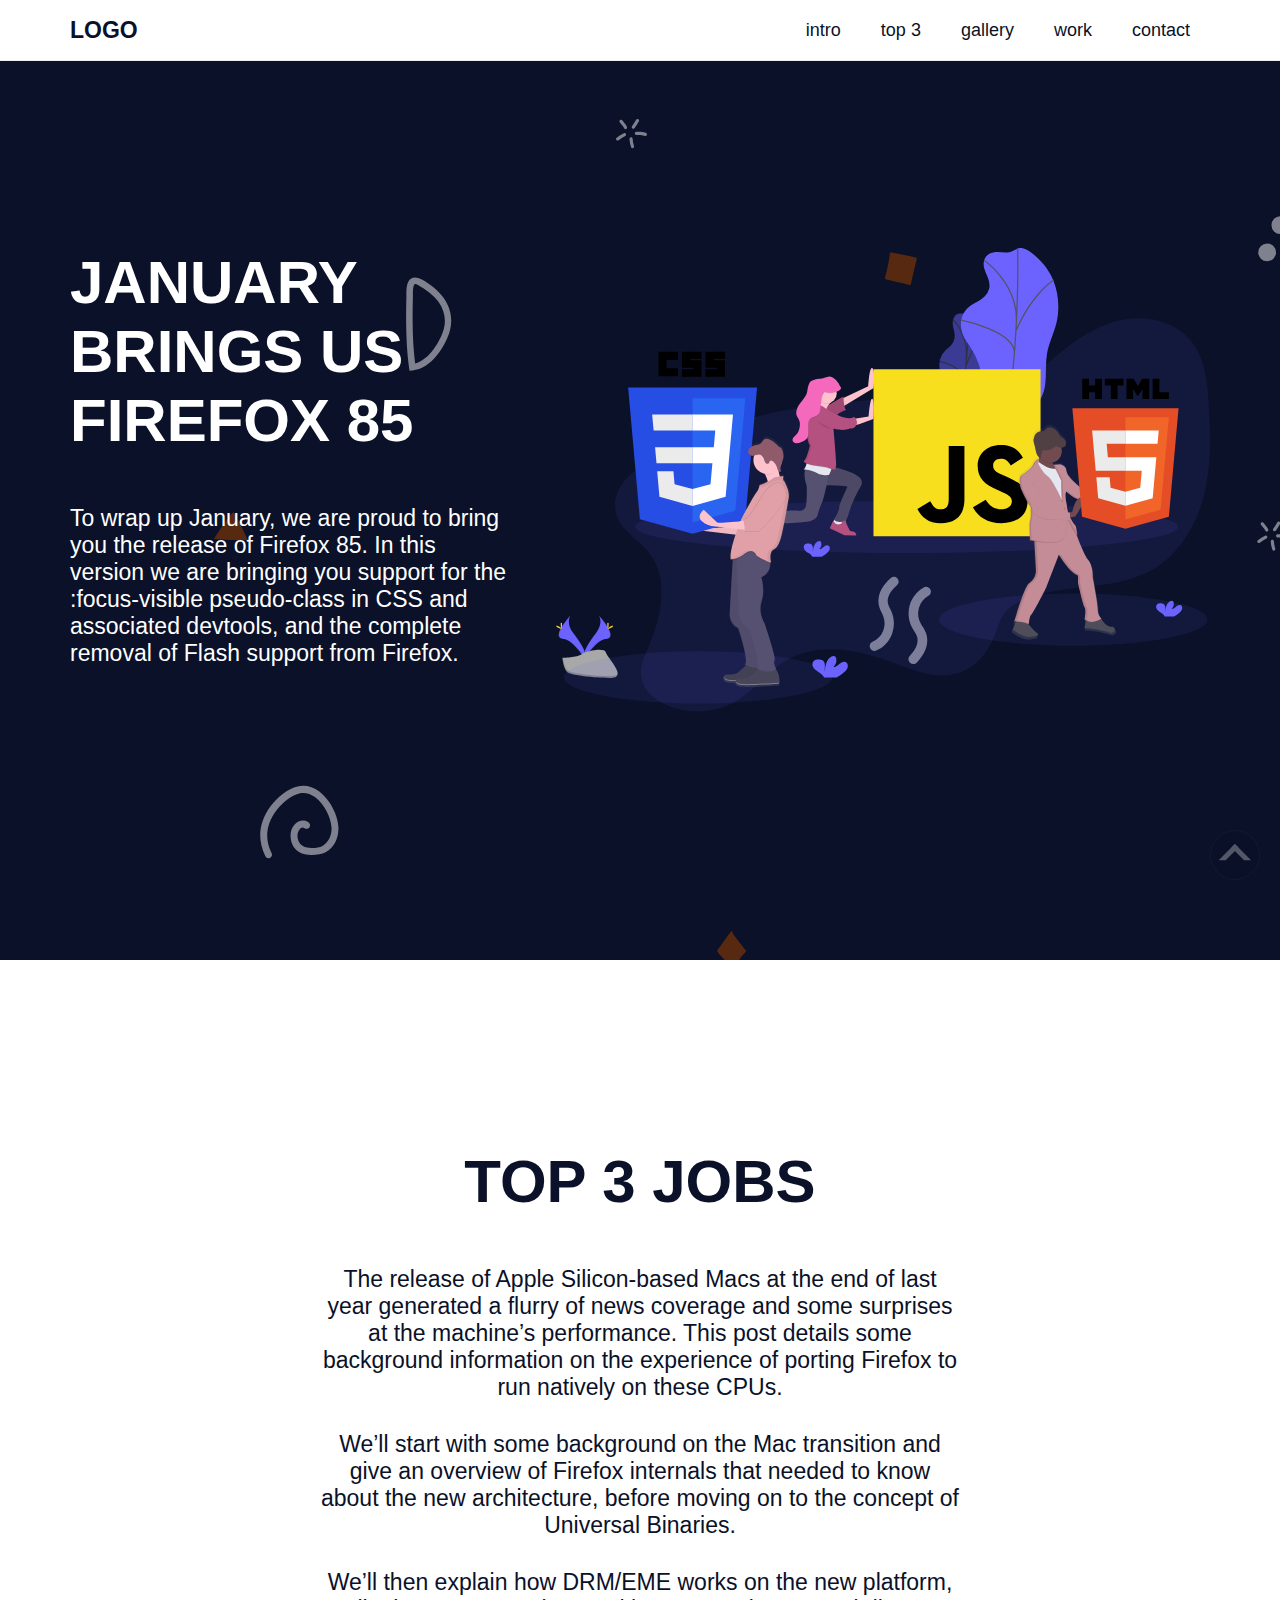
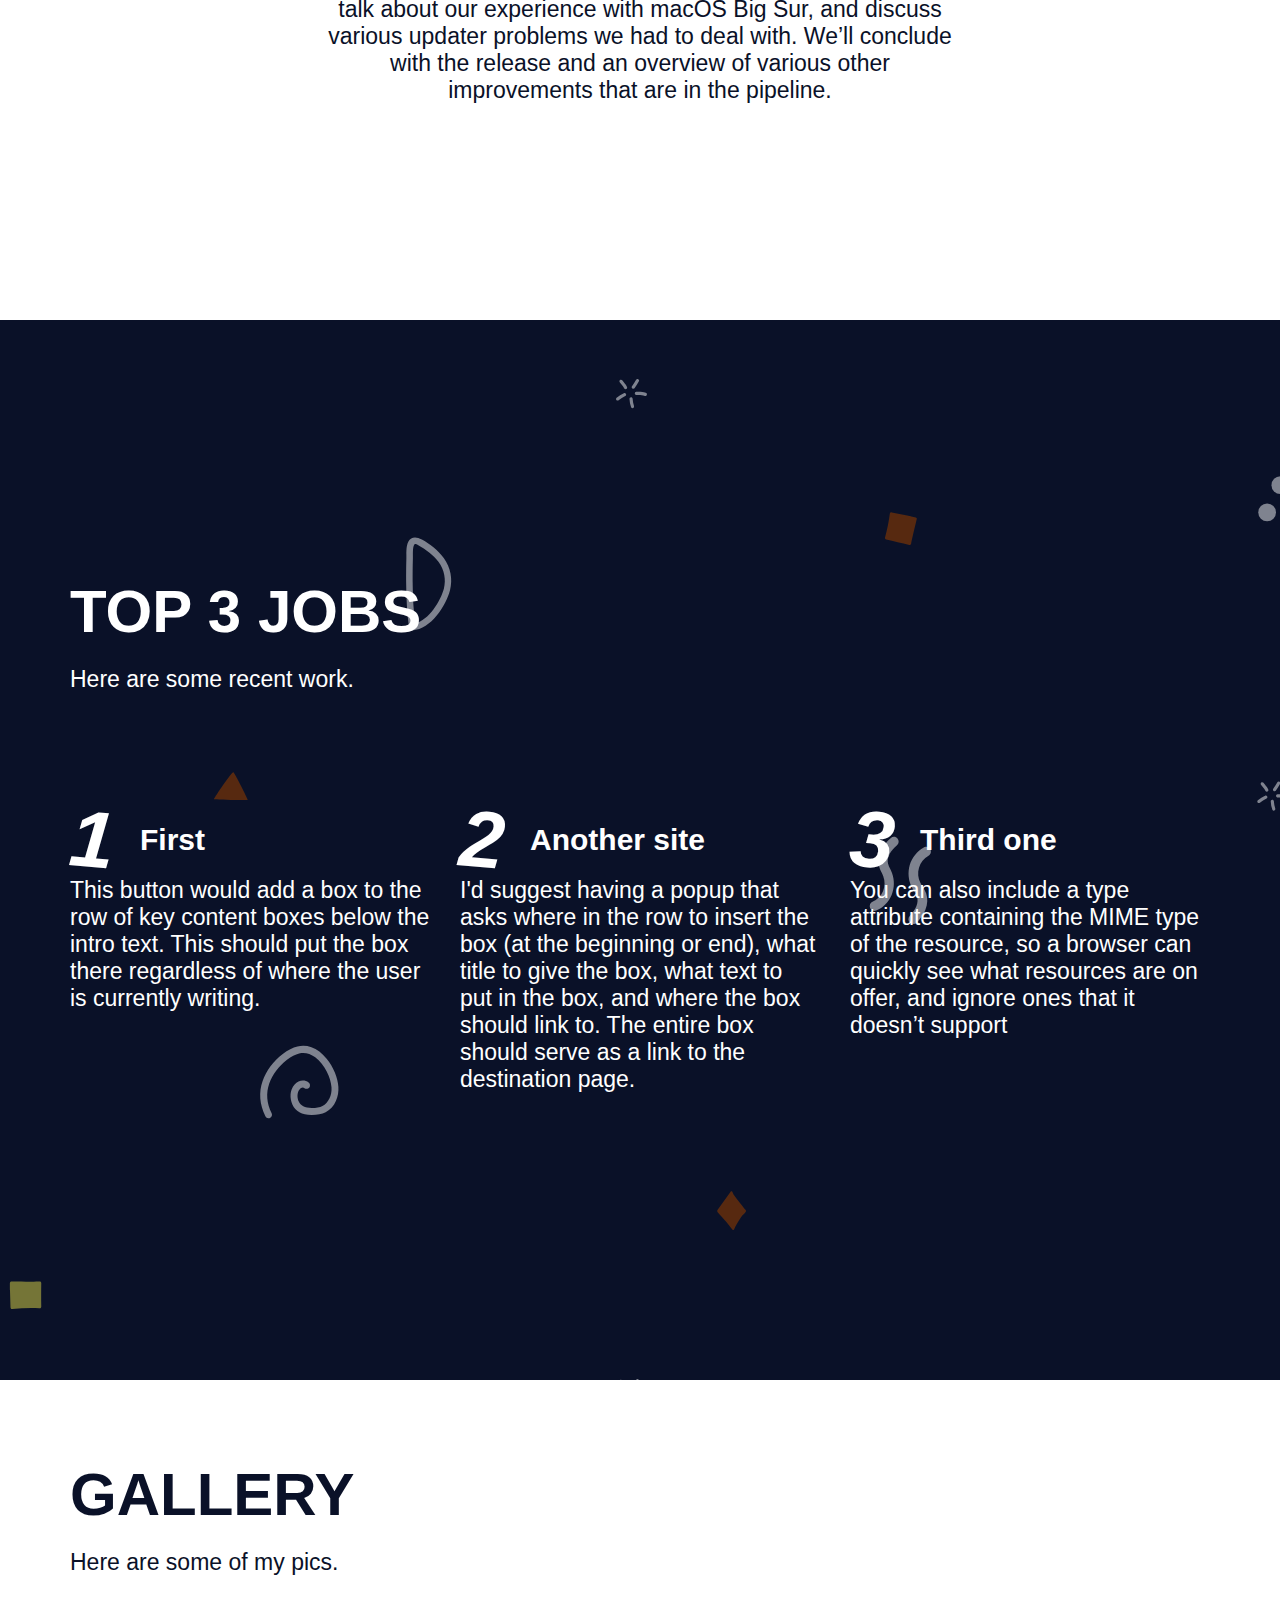
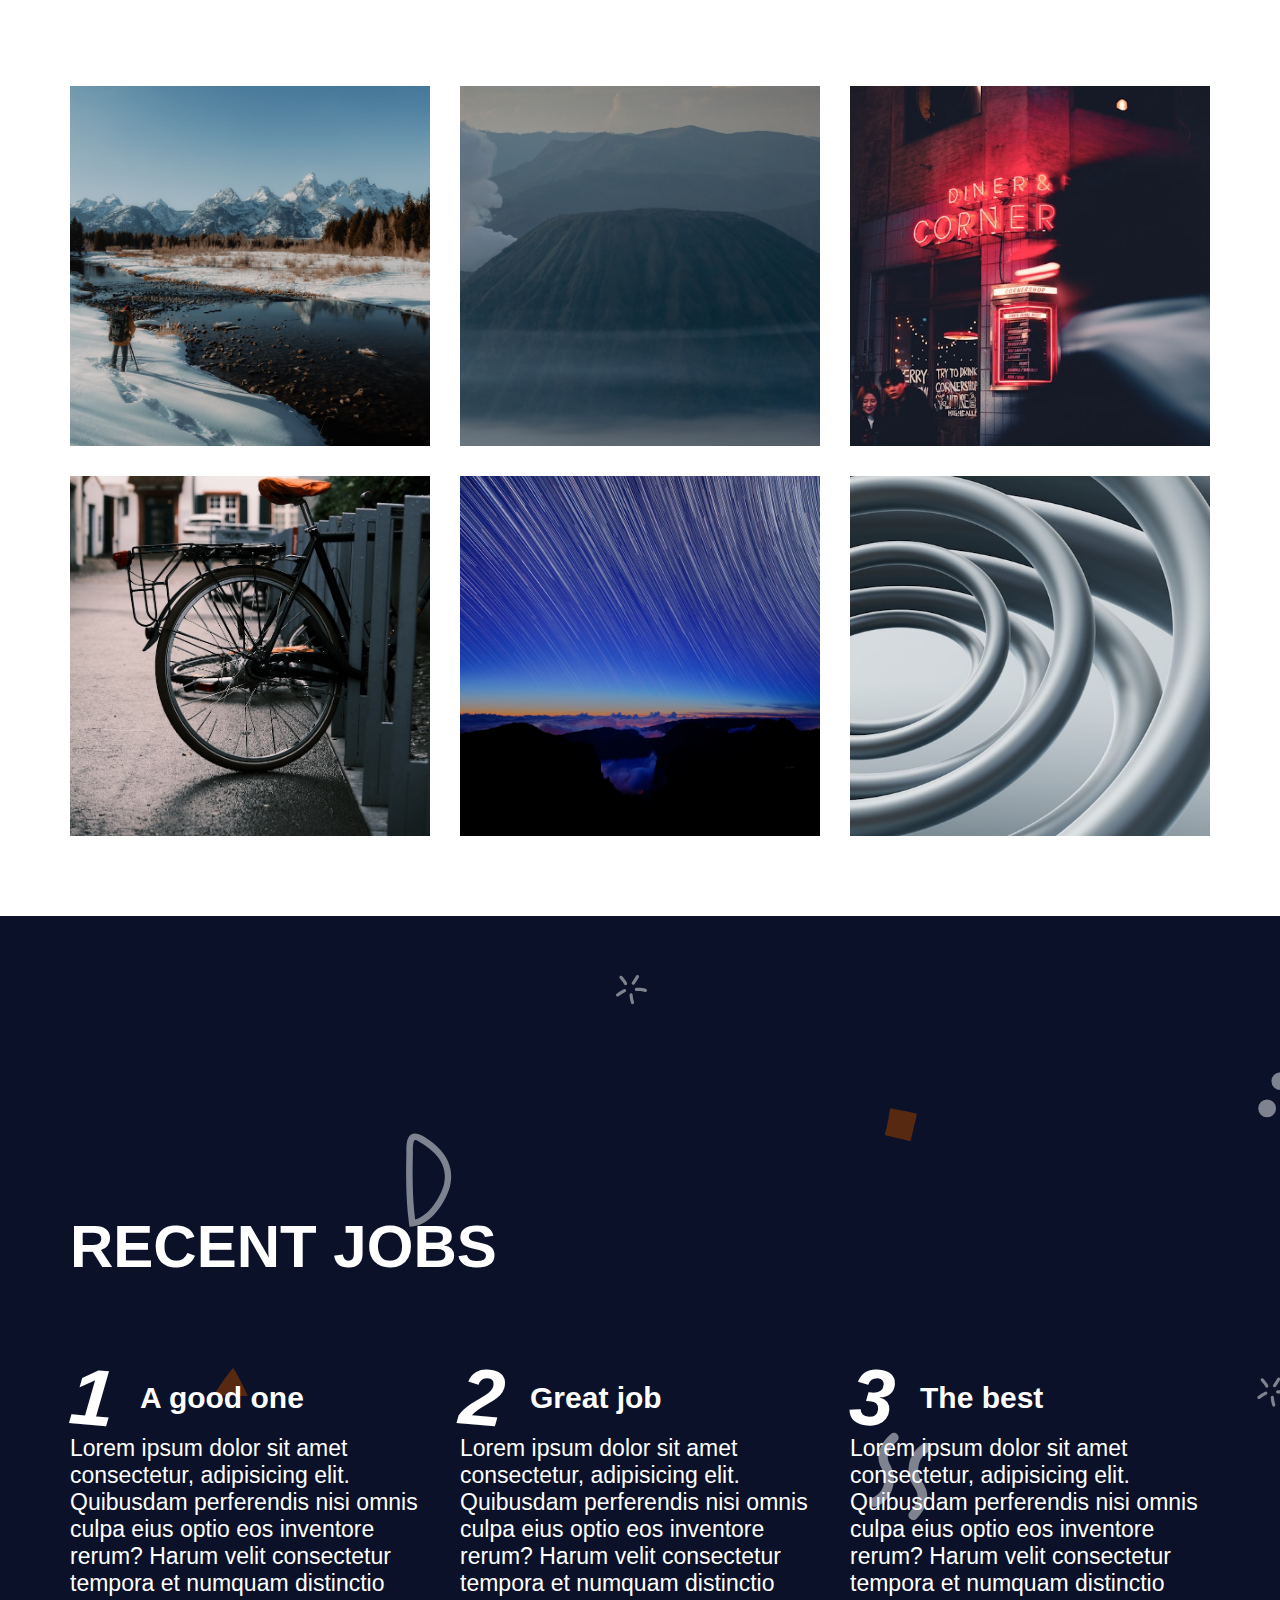
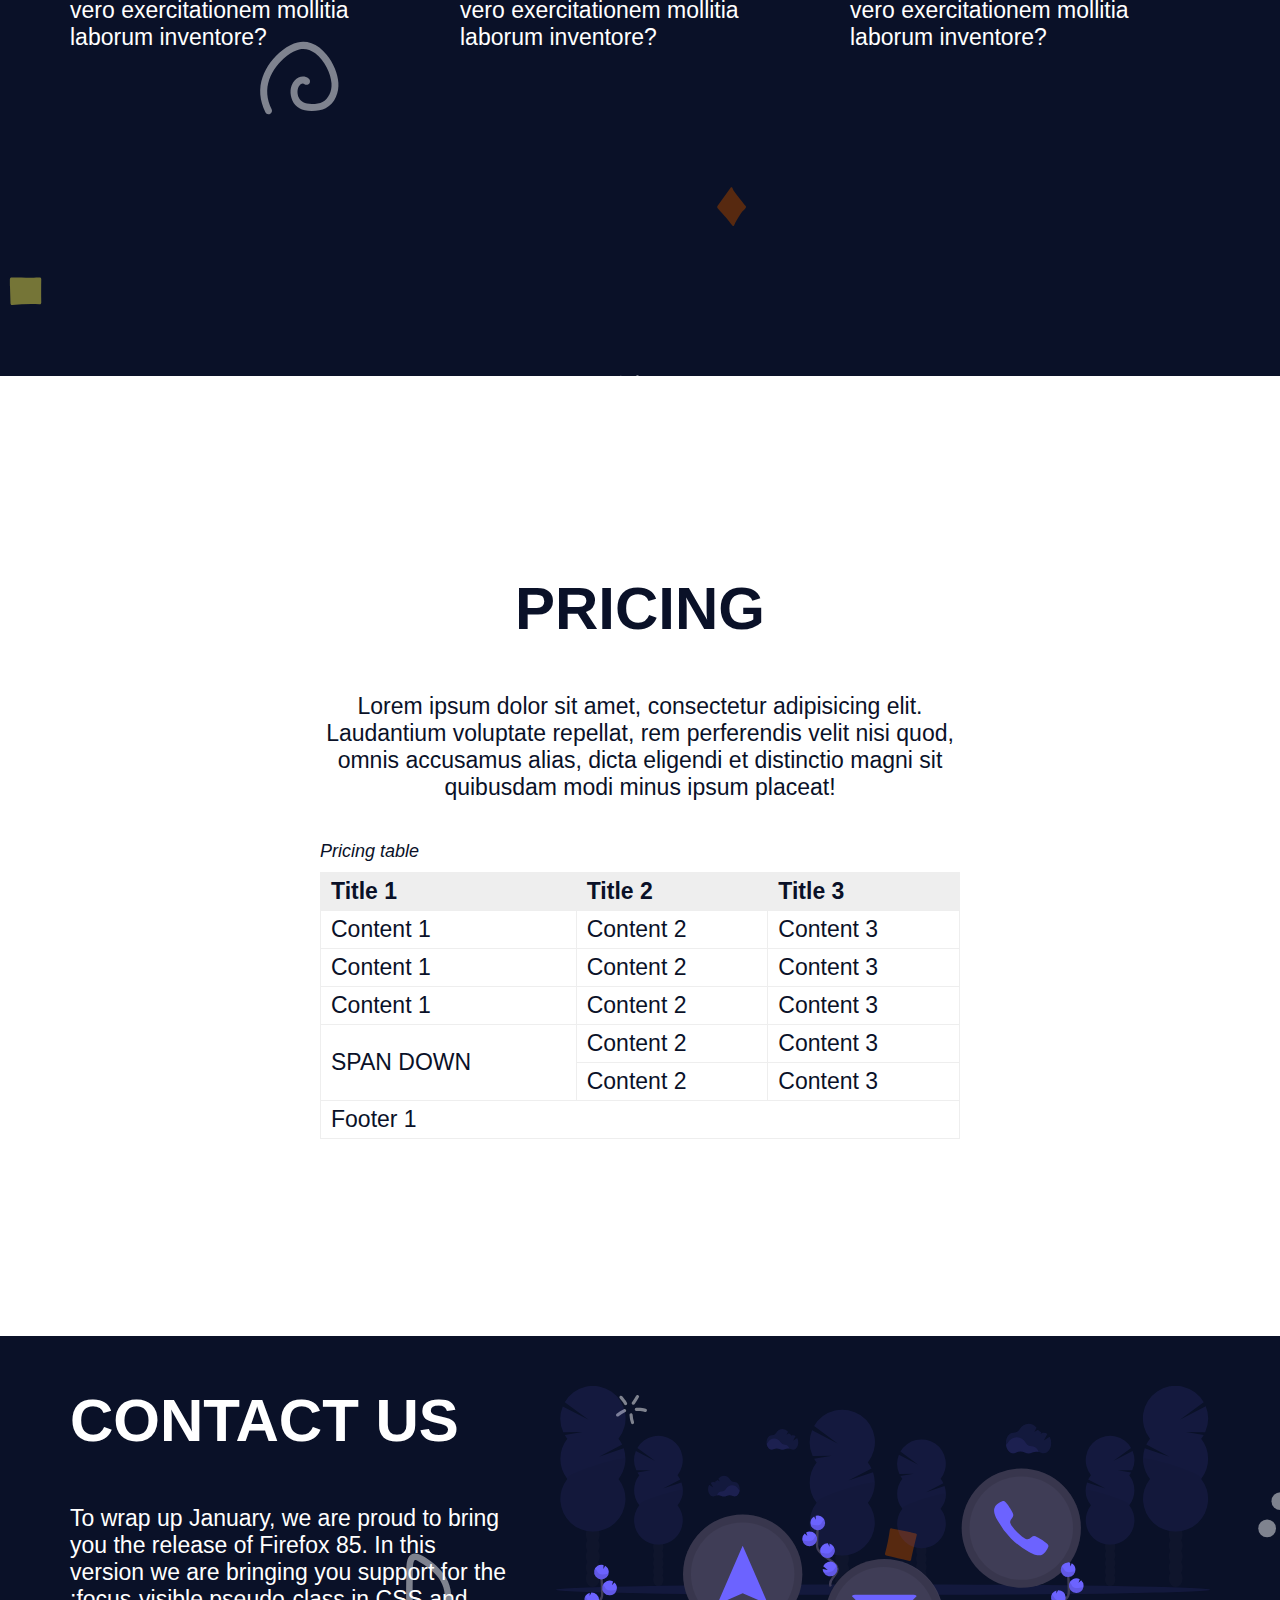
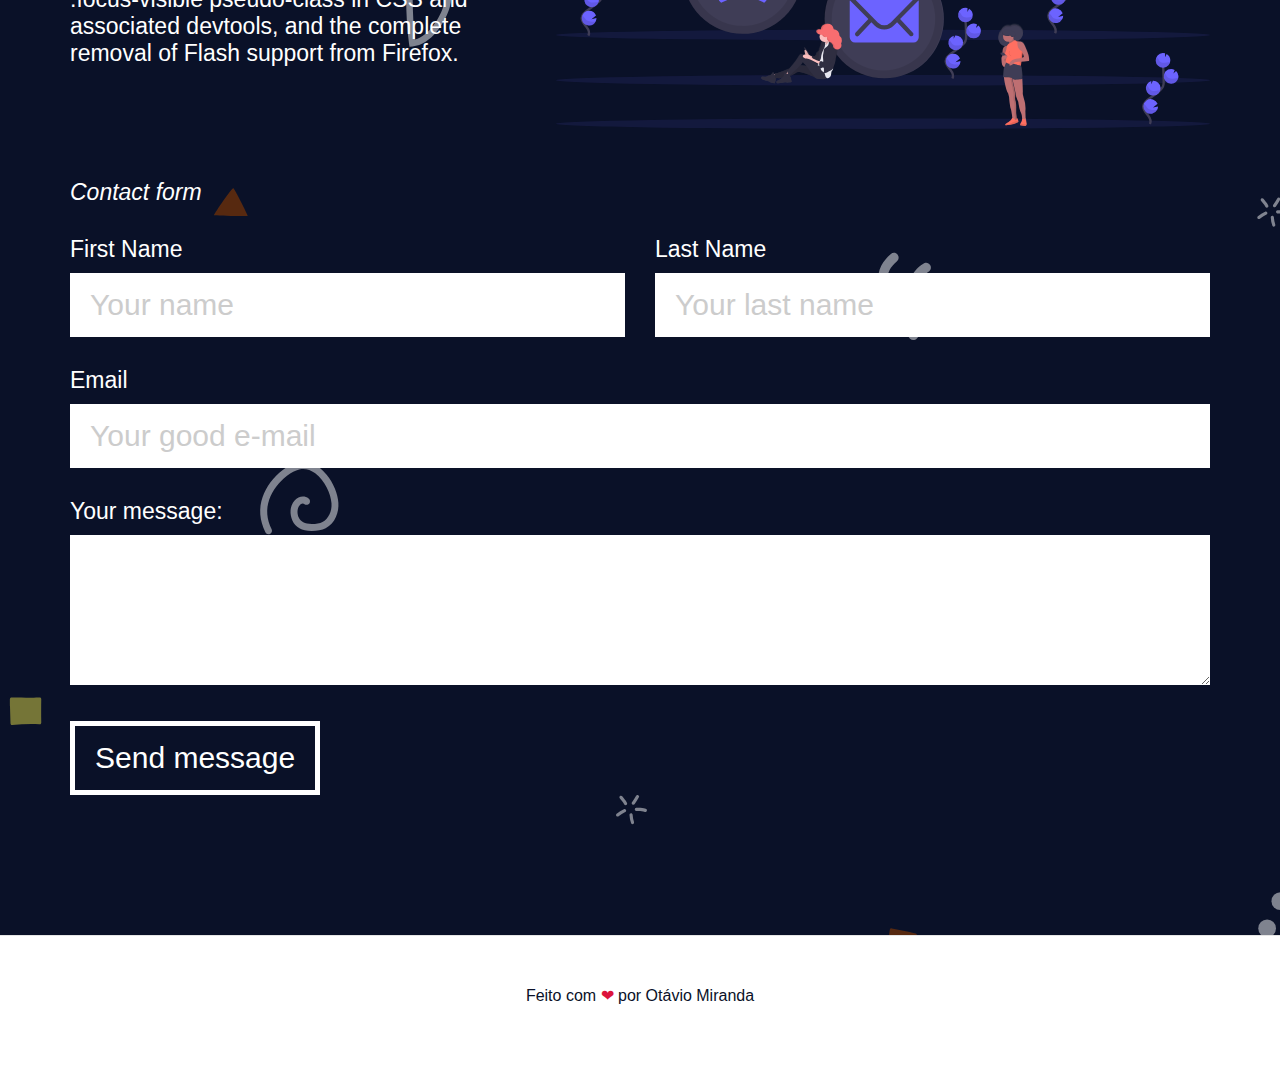
<file: assets/img/Simple Landing Page_files/KKNwMeG.html>
<!DOCTYPE html>
<!-- saved from url=(0064)https://cdpn.io/luizomf/fullpage/KKNwMeG?anon=true&view=fullpage -->
<html lang="en"><head><meta http-equiv="Content-Type" content="text/html; charset=UTF-8">
  
  

    <link rel="apple-touch-icon" type="image/png" href="https://cpwebassets.codepen.io/assets/favicon/apple-touch-icon-5ae1a0698dcc2402e9712f7d01ed509a57814f994c660df9f7a952f3060705ee.png">

    <meta name="apple-mobile-web-app-title" content="CodePen">

    <link rel="shortcut icon" type="image/x-icon" href="https://cpwebassets.codepen.io/assets/favicon/favicon-aec34940fbc1a6e787974dcd360f2c6b63348d4b1f4e06c77743096d55480f33.ico">

    <link rel="mask-icon" type="image/x-icon" href="https://cpwebassets.codepen.io/assets/favicon/logo-pin-b4b4269c16397ad2f0f7a01bcdf513a1994f4c94b8af2f191c09eb0d601762b1.svg" color="#111">



  
  

  <title>CodePen - Simple Landing Page</title>

    <link rel="canonical" href="https://codepen.io/luizomf/pen/KKNwMeG">
  
  
  
  
<style>
:root {
  --primary-color: #0a1128;
  --white-color: #ffffff;
  --dark-gray-color: #2e3038;

  --container-width: 120rem;
  --container-width-small: 80rem;
  --container-images: 36rem;

  --spacings-xsmall: 1rem;
  --spacings-small: 2rem;
  --spacings-medium: 3rem;
  --spacings-large: 5rem;
  --spacings-xlarge: 8rem;
  --spacings-xxlarge: 11rem;

  --font-bold: 700;
  --font-xxlarge: 10rem;
  --font-xlarge: 8rem;
  --font-large: 6rem;
  --font-medium: 4rem;
  --font-normal: 2.3rem;
  --font-small: 1.8rem;
  --font-xsmall: 1.6rem;
  --font-xxsmall: 1.4rem;
  --font-family: -apple-system, BlinkMacSystemFont, "Segoe UI", Roboto, Oxygen,
    Ubuntu, Cantarell, "Open Sans", "Helvetica Neue", sans-serif;
}

.section-parallax {
  min-height: 100vh;
  min-width: 100vw;
  position: relative;
  color: var(--white-color);
}

.section-parallax-bg {
  color: var(--white-color);
  background-repeat: no-repeat;
  background-position: top center;
  background-size: cover;
  position: absolute;
  top: 0;
  left: 0;
  bottom: 0;
  right: 0;
  min-width: 100vw;
  min-height: 100vh;
  z-index: -2;
  content: "";
  transform: scale(2) translateZ(-1px);
}

.scroll-container {
  width: 100vw;
  height: calc(100vh - 60px);
  perspective: 1px;
  transform-style: preserve-3d;
  overflow-x: hidden;
  overflow-y: auto;
  position: relative;
  scroll-behavior: smooth;
}

.site-container {
  perspective: 1px;
  transform-style: preserve-3d;
}

.bg-svg-1 {
  color: var(--white-color);
  background-color: #0a1128;
  background-image: url("data:image/svg+xml,%3Csvg xmlns='http://www.w3.org/2000/svg' width='2000' height='1000' viewBox='0 0 1600 800'%3E%3Cpath fill='%23757537' d='M1102.5 734.8c2.5-1.2 24.8-8.6 25.6-7.5.5.7-3.9 23.8-4.6 24.5C1123.3 752.1 1107.5 739.5 1102.5 734.8zM1226.3 229.1c0-.1-4.9-9.4-7-14.2-.1-.3-.3-1.1-.4-1.6-.1-.4-.3-.7-.6-.9-.3-.2-.6-.1-.8.1l-13.1 12.3c0 0 0 0 0 0-.2.2-.3.5-.4.8 0 .3 0 .7.2 1 .1.1 1.4 2.5 2.1 3.6 2.4 3.7 6.5 12.1 6.5 12.2.2.3.4.5.7.6.3 0 .5-.1.7-.3 0 0 1.8-2.5 2.7-3.6 1.5-1.6 3-3.2 4.6-4.7 1.2-1.2 1.6-1.4 2.1-1.6.5-.3 1.1-.5 2.5-1.9C1226.5 230.4 1226.6 229.6 1226.3 229.1zM33 770.3C33 770.3 33 770.3 33 770.3c0-.7-.5-1.2-1.2-1.2-.1 0-.3 0-.4.1-1.6.2-14.3.1-22.2 0-.3 0-.6.1-.9.4-.2.2-.4.5-.4.9 0 .2 0 4.9.1 5.9l.4 13.6c0 .3.2.6.4.9.2.2.5.3.8.3 0 0 .1 0 .1 0 7.3-.7 14.7-.9 22-.6.3 0 .7-.1.9-.3.2-.2.4-.6.4-.9C32.9 783.3 32.9 776.2 33 770.3z'/%3E%3Cpath fill='%23572910' d='M171.1 383.4c1.3-2.5 14.3-22 15.6-21.6.8.3 11.5 21.2 11.5 22.1C198.1 384.2 177.9 384 171.1 383.4zM596.4 711.8c-.1-.1-6.7-8.2-9.7-12.5-.2-.3-.5-1-.7-1.5-.2-.4-.4-.7-.7-.8-.3-.1-.6 0-.8.3L574 712c0 0 0 0 0 0-.2.2-.2.5-.2.9 0 .3.2.7.4.9.1.1 1.8 2.2 2.8 3.1 3.1 3.1 8.8 10.5 8.9 10.6.2.3.5.4.8.4.3 0 .5-.2.6-.5 0 0 1.2-2.8 2-4.1 1.1-1.9 2.3-3.7 3.5-5.5.9-1.4 1.3-1.7 1.7-2 .5-.4 1-.7 2.1-2.4C596.9 713.1 596.8 712.3 596.4 711.8zM727.5 179.9C727.5 179.9 727.5 179.9 727.5 179.9c.6.2 1.3-.2 1.4-.8 0-.1 0-.2 0-.4.2-1.4 2.8-12.6 4.5-19.5.1-.3 0-.6-.2-.8-.2-.3-.5-.4-.8-.5-.2 0-4.7-1.1-5.7-1.3l-13.4-2.7c-.3-.1-.7 0-.9.2-.2.2-.4.4-.5.6 0 0 0 .1 0 .1-.8 6.5-2.2 13.1-3.9 19.4-.1.3 0 .6.2.9.2.3.5.4.8.5C714.8 176.9 721.7 178.5 727.5 179.9zM728.5 178.1c-.1-.1-.2-.2-.4-.2C728.3 177.9 728.4 178 728.5 178.1z'/%3E%3Cg fill-opacity='0.48' fill='%23FFF'%3E%3Cpath d='M699.6 472.7c-1.5 0-2.8-.8-3.5-2.3-.8-1.9 0-4.2 1.9-5 3.7-1.6 6.8-4.7 8.4-8.5 1.6-3.8 1.7-8.1.2-11.9-.3-.9-.8-1.8-1.2-2.8-.8-1.7-1.8-3.7-2.3-5.9-.9-4.1-.2-8.6 2-12.8 1.7-3.1 4.1-6.1 7.6-9.1 1.6-1.4 4-1.2 5.3.4 1.4 1.6 1.2 4-.4 5.3-2.8 2.5-4.7 4.7-5.9 7-1.4 2.6-1.9 5.3-1.3 7.6.3 1.4 1 2.8 1.7 4.3.5 1.1 1 2.2 1.5 3.3 2.1 5.6 2 12-.3 17.6-2.3 5.5-6.8 10.1-12.3 12.5C700.6 472.6 700.1 472.7 699.6 472.7zM740.4 421.4c1.5-.2 3 .5 3.8 1.9 1.1 1.8.4 4.2-1.4 5.3-3.7 2.1-6.4 5.6-7.6 9.5-1.2 4-.8 8.4 1.1 12.1.4.9 1 1.7 1.6 2.7 1 1.7 2.2 3.5 3 5.7 1.4 4 1.2 8.7-.6 13.2-1.4 3.4-3.5 6.6-6.8 10.1-1.5 1.6-3.9 1.7-5.5.2-1.6-1.4-1.7-3.9-.2-5.4 2.6-2.8 4.3-5.3 5.3-7.7 1.1-2.8 1.3-5.6.5-7.9-.5-1.3-1.3-2.7-2.2-4.1-.6-1-1.3-2.1-1.9-3.2-2.8-5.4-3.4-11.9-1.7-17.8 1.8-5.9 5.8-11 11.2-14C739.4 421.6 739.9 421.4 740.4 421.4zM261.3 590.9c5.7 6.8 9 15.7 9.4 22.4.5 7.3-2.4 16.4-10.2 20.4-3 1.5-6.7 2.2-11.2 2.2-7.9-.1-12.9-2.9-15.4-8.4-2.1-4.7-2.3-11.4 1.8-15.9 3.2-3.5 7.8-4.1 11.2-1.6 1.2.9 1.5 2.7.6 3.9-.9 1.2-2.7 1.5-3.9.6-1.8-1.3-3.6.6-3.8.8-2.4 2.6-2.1 7-.8 9.9 1.5 3.4 4.7 5 10.4 5.1 3.6 0 6.4-.5 8.6-1.6 4.7-2.4 7.7-8.6 7.2-15-.5-7.3-5.3-18.2-13-23.9-4.2-3.1-8.5-4.1-12.9-3.1-3.1.7-6.2 2.4-9.7 5-6.6 5.1-11.7 11.8-14.2 19-2.7 7.7-2.1 15.8 1.9 23.9.7 1.4.1 3.1-1.3 3.7-1.4.7-3.1.1-3.7-1.3-4.6-9.4-5.4-19.2-2.2-28.2 2.9-8.2 8.6-15.9 16.1-21.6 4.1-3.1 8-5.1 11.8-6 6-1.4 12 0 17.5 4C257.6 586.9 259.6 588.8 261.3 590.9z'/%3E%3Ccircle cx='1013.7' cy='153.9' r='7.1'/%3E%3Ccircle cx='1024.3' cy='132.1' r='7.1'/%3E%3Ccircle cx='1037.3' cy='148.9' r='7.1'/%3E%3Cpath d='M1508.7 297.2c-4.8-5.4-9.7-10.8-14.8-16.2 5.6-5.6 11.1-11.5 15.6-18.2 1.2-1.7.7-4.1-1-5.2-1.7-1.2-4.1-.7-5.2 1-4.2 6.2-9.1 11.6-14.5 16.9-4.8-5-9.7-10-14.7-14.9-1.5-1.5-3.9-1.5-5.3 0-1.5 1.5-1.5 3.9 0 5.3 4.9 4.8 9.7 9.8 14.5 14.8-1.1 1.1-2.3 2.2-3.5 3.2-4.1 3.8-8.4 7.8-12.4 12-1.4 1.5-1.4 3.8 0 5.3 0 0 0 0 0 0 1.5 1.4 3.9 1.4 5.3-.1 3.9-4 8.1-7.9 12.1-11.7 1.2-1.1 2.3-2.2 3.5-3.3 4.9 5.3 9.8 10.6 14.6 15.9.1.1.1.1.2.2 1.4 1.4 3.7 1.5 5.2.2C1510 301.2 1510.1 298.8 1508.7 297.2zM327.6 248.6l-.4-2.6c-1.5-11.1-2.2-23.2-2.3-37 0-5.5 0-11.5.2-18.5 0-.7 0-1.5 0-2.3 0-5 0-11.2 3.9-13.5 2.2-1.3 5.1-1 8.5.9 5.7 3.1 13.2 8.7 17.5 14.9 5.5 7.8 7.3 16.9 5 25.7-3.2 12.3-15 31-30 32.1L327.6 248.6zM332.1 179.2c-.2 0-.3 0-.4.1-.1.1-.7.5-1.1 2.7-.3 1.9-.3 4.2-.3 6.3 0 .8 0 1.7 0 2.4-.2 6.9-.2 12.8-.2 18.3.1 12.5.7 23.5 2 33.7 11-2.7 20.4-18.1 23-27.8 1.9-7.2.4-14.8-4.2-21.3l0 0C347 188.1 340 183 335 180.3 333.6 179.5 332.6 179.2 332.1 179.2zM516.3 60.8c-.1 0-.2 0-.4-.1-2.4-.7-4-.9-6.7-.7-.7 0-1.3-.5-1.4-1.2 0-.7.5-1.3 1.2-1.4 3.1-.2 4.9 0 7.6.8.7.2 1.1.9.9 1.6C517.3 60.4 516.8 60.8 516.3 60.8zM506.1 70.5c-.5 0-1-.3-1.2-.8-.8-2.1-1.2-4.3-1.3-6.6 0-.7.5-1.3 1.2-1.3.7 0 1.3.5 1.3 1.2.1 2 .5 3.9 1.1 5.8.2.7-.1 1.4-.8 1.6C506.4 70.5 506.2 70.5 506.1 70.5zM494.1 64.4c-.4 0-.8-.2-1-.5-.4-.6-.3-1.4.2-1.8 1.8-1.4 3.7-2.6 5.8-3.6.6-.3 1.4 0 1.7.6.3.6 0 1.4-.6 1.7-1.9.9-3.7 2-5.3 3.3C494.7 64.3 494.4 64.4 494.1 64.4zM500.5 55.3c-.5 0-.9-.3-1.2-.7-.5-1-1.2-1.9-2.4-3.4-.3-.4-.7-.9-1.1-1.4-.4-.6-.3-1.4.2-1.8.6-.4 1.4-.3 1.8.2.4.5.8 1 1.1 1.4 1.3 1.6 2.1 2.6 2.7 3.9.3.6 0 1.4-.6 1.7C500.9 55.3 500.7 55.3 500.5 55.3zM506.7 55c-.3 0-.5-.1-.8-.2-.6-.4-.7-1.2-.3-1.8 1.2-1.7 2.3-3.4 3.3-5.2.3-.6 1.1-.9 1.7-.5.6.3.9 1.1.5 1.7-1 1.9-2.2 3.8-3.5 5.6C507.4 54.8 507.1 55 506.7 55zM1029.3 382.8c-.1 0-.2 0-.4-.1-2.4-.7-4-.9-6.7-.7-.7 0-1.3-.5-1.4-1.2 0-.7.5-1.3 1.2-1.4 3.1-.2 4.9 0 7.6.8.7.2 1.1.9.9 1.6C1030.3 382.4 1029.8 382.8 1029.3 382.8zM1019.1 392.5c-.5 0-1-.3-1.2-.8-.8-2.1-1.2-4.3-1.3-6.6 0-.7.5-1.3 1.2-1.3.7 0 1.3.5 1.3 1.2.1 2 .5 3.9 1.1 5.8.2.7-.1 1.4-.8 1.6C1019.4 392.5 1019.2 392.5 1019.1 392.5zM1007.1 386.4c-.4 0-.8-.2-1-.5-.4-.6-.3-1.4.2-1.8 1.8-1.4 3.7-2.6 5.8-3.6.6-.3 1.4 0 1.7.6.3.6 0 1.4-.6 1.7-1.9.9-3.7 2-5.3 3.3C1007.7 386.3 1007.4 386.4 1007.1 386.4zM1013.5 377.3c-.5 0-.9-.3-1.2-.7-.5-1-1.2-1.9-2.4-3.4-.3-.4-.7-.9-1.1-1.4-.4-.6-.3-1.4.2-1.8.6-.4 1.4-.3 1.8.2.4.5.8 1 1.1 1.4 1.3 1.6 2.1 2.6 2.7 3.9.3.6 0 1.4-.6 1.7C1013.9 377.3 1013.7 377.3 1013.5 377.3zM1019.7 377c-.3 0-.5-.1-.8-.2-.6-.4-.7-1.2-.3-1.8 1.2-1.7 2.3-3.4 3.3-5.2.3-.6 1.1-.9 1.7-.5.6.3.9 1.1.5 1.7-1 1.9-2.2 3.8-3.5 5.6C1020.4 376.8 1020.1 377 1019.7 377zM1329.7 573.4c-1.4 0-2.9-.2-4.5-.7-8.4-2.7-16.6-12.7-18.7-20-.4-1.4-.7-2.9-.9-4.4-8.1 3.3-15.5 10.6-15.4 21 0 1.5-1.2 2.7-2.7 2.8 0 0 0 0 0 0-1.5 0-2.7-1.2-2.7-2.7-.1-6.7 2.4-12.9 7-18 3.6-4 8.4-7.1 13.7-8.8.5-6.5 3.1-12.9 7.4-17.4 7-7.4 18.2-8.9 27.3-10.1l.7-.1c1.5-.2 2.9.9 3.1 2.3.2 1.5-.9 2.9-2.3 3.1l-.7.1c-8.6 1.2-18.4 2.5-24 8.4-3 3.2-5 7.7-5.7 12.4 7.9-1 17.7 1.3 24.3 5.7 4.3 2.9 7.1 7.8 7.2 12.7.2 4.3-1.7 8.3-5.2 11.1C1335.2 572.4 1332.6 573.4 1329.7 573.4zM1311 546.7c.1 1.5.4 3 .8 4.4 1.7 5.8 8.7 14.2 15.1 16.3 2.8.9 5.1.5 7.2-1.1 2.7-2.1 3.2-4.8 3.1-6.6-.1-3.2-2-6.4-4.8-8.3C1326.7 547.5 1317.7 545.6 1311 546.7z'/%3E%3C/g%3E%3C/svg%3E");
}

* {
  margin: 0;
  padding: 0;
  box-sizing: border-box;
}

html {
  font-size: 62.5%;
  scroll-behavior: smooth;
}

body {
  font-size: var(--font-normal);
  font-family: var(--font-family);
  color: var(--primary-color);
}

h1,
h2,
h3 {
  text-transform: uppercase;
  font-weight: var(--font-bold);
  font-size: var(--font-large);
  margin: 0 0 var(--spacings-large);
}

h2 {
  font-size: var(--font-large);
}

h3 {
  font-size: var(--spacings-medium);
  text-transform: initial;
  margin: 0 0 var(--spacings-medium);
}

p {
  margin: 0 0 var(--spacings-medium);
}

img {
  max-width: 100%;
  height: auto;
}

article {
  width: 100%;
}

.responsive-table {
  overflow-x: auto;
}

table {
  border-collapse: collapse;
  width: 100%;
  min-width: 600px;
}

table caption {
  text-align: left;
  caption-side: top;
  margin: 1rem 0;
  font-size: var(--font-small);
  font-style: italic;
}

table th {
  background: #eee;
}

table td,
table th {
  border: 1px solid #eee;
  padding: 5px 10px;
  text-align: left;
}

fieldset {
  border: none;
}

.top-menu-space {
  width: 100%;
  height: 60px;
}

.primary-background {
  color: var(--white-color);
  background-color: var(--primary-color);
}

.white-background {
  background-color: var(--white-color);
  color: var(--primary-color);
}

.section {
  margin: 0 auto;
}

.section .section-header {
  margin-bottom: var(--spacings-xlarge);
}

.section .section-header h1,
.section .section-header h2,
.section .section-header h3 {
  margin-bottom: var(--spacings-small);
}

.section-content {
  max-width: var(--container-width);
  margin: 0 auto;
  padding: var(--spacings-medium);
  min-height: 100vh;
}

.main-header {
  display: grid;
  grid-template-columns: 1fr 1.5fr;
  gap: var(--spacings-large);
  justify-content: center;
  align-content: center;
  padding: var(--spacings-large) var(--spacings-medium) var(--spacings-xxlarge);
  position: relative;
}

.main-header-content {
  font-size: var(--font-normal);
}

.main-header-content h1 {
  font-size: var(--font-large);
  line-height: 1;
}

.main-header-logo {
  display: flex;
  align-items: center;
  justify-content: center;
  width: 100%;
  height: 100%;
}

.main-header-logo img {
  width: 100%;
  height: auto;
  transition: all 10s ease-in-out;
}

.main-header-form {
  grid-column: span 2;
}

.text-container {
  text-align: center;
  padding: var(--spacings-large) var(--spacings-xlarge);
  max-width: var(--container-width-small);
  margin: 0 auto;
  display: flex;
  flex-direction: column;
  justify-content: center;
  align-items: center;
  min-height: 100vh;
}

.full-height {
  display: flex;
  flex-direction: column;
  justify-content: center;
  min-height: 100vh;
}

.grid-section {
  display: grid;
  grid-template-columns: repeat(3, 1fr);
  gap: 3rem;
}

.portfolio {
  padding: 8rem 3rem;
  counter-reset: portfolio;
}

.portfolio h1,
.portfolio h2,
.portfolio h3 {
  margin-bottom: 8rem;
}

.portfolio article > h3 {
  position: relative;
  margin: 2rem 0 2rem 7rem;
  display: flex;
  align-items: center;
}

.portfolio article > h3::before {
  counter-increment: portfolio;
  content: counter(portfolio);
  position: absolute;
  font-size: 8rem;
  left: -7rem;
  transform: rotate(5deg);
  font-style: italic;
}

.gallery-images {
  overflow: hidden;
  max-width: var(--container-images);
  max-height: var(--container-images);
}

.gallery-images img {
  transition: all 300ms ease-in-out;
}

.gallery-images img:hover {
  transform: scale(1.2) translate(-3%, 3%) rotate(4deg);
}

a {
  text-decoration: none;
  color: inherit;
}

.menu {
  position: fixed;
  top: 0;
  left: 0;
  right: 0;
  background: #fff;
  z-index: 1;
  border-bottom: 1px solid #eee;
}

.menu > div {
  display: flex;
  justify-content: space-between;
  align-items: center;
  max-width: var(--container-width);
  margin: 0 auto;
  padding: 0 3rem;
}

.menu nav ul {
  display: flex;
  align-items: center;
  list-style: none;
}

.menu nav ul a {
  display: block;
  text-decoration: none;
  color: var(--primary-color);
  padding: 0 var(--spacings-small);
  text-transform: lowercase;
  font-size: var(--font-small);
  height: 60px;
  display: flex;
  align-items: center;
}

.logo {
  margin: 0;
  font-size: var(--font-normal);
}

.close-menu {
  display: none;
  align-items: center;
  justify-content: center;
  position: fixed;
  z-index: 101;
  top: var(--spacings-small);
  right: var(--spacings-small);
  appearance: none;
  width: calc(var(--spacings-xlarge) / 2);
  height: calc(var(--spacings-xlarge) / 2);
  font-size: var(--spacings-medium);
  background: var(--primary-color);
  color: var(--white-color);
  outline: none;
  cursor: pointer;
}

.not-visible {
  display: none;
}

.back-to-top {
  display: flex;
  justify-content: center;
  align-items: center;
  position: fixed;
  bottom: var(--spacings-small);
  right: var(--spacings-small);
  z-index: 1;
  background: var(--primary-color);
  width: var(--spacings-large);
  height: var(--spacings-large);
  border-radius: 50%;
  color: var(--white-color);
  opacity: 0.3;
  border: 1px solid var(--dark-gray-color);
  pointer-events: painted;
  cursor: pointer;
  transition: all 600ms ease-in-out;
}

.back-to-top:hover {
  opacity: 1;
}

.back-to-top:after {
  position: absolute;
  content: "";
  width: calc(var(--spacings-large) / 4);
  height: calc(var(--spacings-large) / 4);
  border-width: 0.5rem;
  border-style: solid;
  border-top-color: transparent;
  border-right-color: transparent;
  top: 1.8rem;
  transform: rotate(135deg);
}

.created-by {
  font-size: var(--font-xsmall);
  padding: var(--spacings-large) var(--spacings-medium) var(--spacings-medium);
  text-align: center;
  border-top: 0.1rem solid rgba(0, 0, 0, 0.1);
}

.created-by .heart {
  color: crimson;
}

.main-header-form legend {
  display: block;
  margin-bottom: 3rem;
  font-style: italic;
}

.form-grid {
  display: flex;
  flex-direction: row;
  flex-wrap: wrap;
  width: calc(100% + 3rem);
}

.form-grid > div {
  position: relative;
  flex-grow: 1;
  margin-right: 3rem;
  margin-bottom: 3rem;
}

.form-grid label {
  display: block;
  margin-bottom: 1rem;
}

.form-grid input[type="text"],
.form-grid input[type="email"],
.form-grid input[type="password"],
.form-grid textarea {
  background: #fff;
  border: none;
  color: var(--primary-color);
  font-family: sans-serif;
  font-size: 3rem;
  width: 100%;
  padding: 1.5rem 2rem;
}

.form-grid textarea {
  height: 15rem;
}

.form-grid input::placeholder {
  color: #ccc;
}

.form-grid button {
  border: none;
  background: none;
  border: 5px solid #fff;
  padding: 1.5rem 2rem;
  cursor: pointer;
  color: #fff;
  font-size: 3rem;
  transition: all 300ms ease-in-out;
}

.form-grid button:hover {
  color: var(--primary-color);
  background: #fff;
}

.full-width {
  width: 100%;
}

@media (max-width: 800px) {
  .top-menu-space {
    width: 100%;
    height: 0;
  }

  .grid-section,
  .main-header {
    grid-template-columns: 1fr;
  }

  .gallery-images {
    max-width: 100%;
    max-height: 100%;
  }

  .menu .logo {
    margin-bottom: var(--spacings-medium);
  }

  .menu {
    top: 0;
    left: 0;
    right: 0;
    bottom: 0;
    position: fixed;
  }

  .menu nav {
    width: 100%;
    text-align: center;
  }

  .menu > div {
    flex-direction: column;
    justify-content: center;
    align-items: center;
    height: 100%;
  }

  .menu nav ul {
    flex-direction: column;
  }

  .close-menu {
    display: flex;
  }

  .close-menu:focus {
    box-shadow: 0 0 5px rgba(0, 0, 0, 0.3);
  }

  .close-menu:not(:checked):after {
    content: "☰";
  }

  .close-menu:hover,
  .close-menu:active,
  .close-menu:after,
  .close-menu:before {
    color: #fff;
  }

  .close-menu:checked:after {
    content: "×";
  }

  .close-menu:not(:checked) ~ .menu {
    opacity: 0;
    visibility: hidden;
  }

  h1 {
    font-size: var(--font-medium);
  }

  h2 {
    font-size: var(--font-medium);
  }

  .main-header-content h1,
  .main-header-content h2 {
    font-size: var(--font-medium);
  }

  .text-container {
    max-width: 100%;
    padding: var(--spacings-xlarge) 0;
  }

  #footer .main-header {
    grid-template-rows: 1fr;
  }

  #footer .main-header .main-header-content {
    order: 0;
  }

  #footer .main-header .main-header-logo {
    order: 1;
    display: none;
  }

  #footer .main-header .main-header-form {
    order: 2;
    column-span: none;
  }

  .section-parallax-bg {
    transform: scale(1);
  }
}
</style>

  <script>
  window.console = window.console || function(t) {};
</script>

  
  
</head>

<body translate="no">
  <div class="top-menu-space"></div>

<label class="not-visible" for="close-menu">Close Menu</label>
<input class="close-menu" type="checkbox" id="close-menu" role="button" aria-label="Close Menu">

<aside class="menu">
  <div>
    <h1 class="logo">
      <a onclick="getElementById(&#39;close-menu&#39;).checked = false;" href="https://cdpn.io/luizomf/fullpage/KKNwMeG?anon=true&amp;view=fullpage#home">LOGO</a>
    </h1>
    <nav>
      <ul onclick="getElementById(&#39;close-menu&#39;).checked = false;">
        <li>
          <a href="https://cdpn.io/luizomf/fullpage/KKNwMeG?anon=true&amp;view=fullpage#intro">intro</a>
        </li>
        <li>
          <a href="https://cdpn.io/luizomf/fullpage/KKNwMeG?anon=true&amp;view=fullpage#top-3">top 3</a>
        </li>
        <li>
          <a href="https://cdpn.io/luizomf/fullpage/KKNwMeG?anon=true&amp;view=fullpage#gallery">gallery</a>
        </li>
        <li>
          <a href="https://cdpn.io/luizomf/fullpage/KKNwMeG?anon=true&amp;view=fullpage#latest-work">work</a>
        </li>
        <li>
          <a href="https://cdpn.io/luizomf/fullpage/KKNwMeG?anon=true&amp;view=fullpage#footer">contact</a>
        </li>
      </ul>
    </nav>
  </div>
</aside>

<section class="section primary-background bg-svg-1">
  <div id="home"></div>
  <header id="main-header" class="main-header section-content">
    <div class="main-header-content">
      <h2>January brings us Firefox 85
      </h2>
      <p>To wrap up January, we are proud to bring you the release of Firefox 85. In this version we are bringing
        you support for the :focus-visible pseudo-class in CSS and associated devtools, and the complete removal
        of
        Flash support from Firefox.</p>
    </div>

    <div class="main-header-logo">
      <svg data-name="Layer 1" xmlns="http://www.w3.org/2000/svg" xmlns:xlink="http://www.w3.org/1999/xlink" viewBox="0 0 1030.01 729.86">
        <defs>
          <lineargradient id="a" x1="889.13" y1="701.85" x2="889.13" y2="363.3" gradientUnits="userSpaceOnUse">
            <stop offset="0" stop-color="gray" stop-opacity=".25"></stop>
            <stop offset=".54" stop-color="gray" stop-opacity=".12"></stop>
            <stop offset="1" stop-color="gray" stop-opacity=".1"></stop>
          </lineargradient>
          <lineargradient id="b" x1="376.53" y1="777.06" x2="376.53" y2="381.85" xlink:href="#a"></lineargradient>
        </defs>
        <ellipse cx="814.66" cy="585.22" rx="211.36" ry="41.08" fill="#6c63ff" opacity=".1"></ellipse>
        <g opacity=".5">
          <path d="M633.62 103.56c-2.85.81-6.34 2.92-8.06 8.69-3.37 11.31 4.46 19 1.88 30.79a23 23 0 01-4 8.64c-3.15 4.27-6.57 6.29-9.89 9.28a29.5 29.5 0 00-8.69 14.27 39.5 39.5 0 00-.39 18.55c1.18 5.12 3.19 8.85 4.95 13a96 96 0 015.11 16.37 39.87 39.87 0 011.12 8.32 73.21 73.21 0 01-1 11.12l-4.79 33.42a100.43 100.43 0 00-1.31 13.21 65.61 65.61 0 001.53 13.19c1.68 8.84 3.49 18 7.34 22.68s10.41 3 14.44-6.47c3.83-9.06 3.92-21.15 7.3-30.83 5.33-15.25 15.92-17.3 21.8-31.85 5.64-14 3.91-31.08 6.77-47 2-11.41 6.41-21.81 9-33.08 3.72-16.23 3.35-33.08.38-45.56a60.55 60.55 0 00-14.18-27.54c-2.49-2.75-5.16-5.2-8.29-5.45-3.33-.26-6.24 3.93-9.53 5.19-3.8 1.49-7.62-.04-11.49 1.06z" fill="#6c63ff"></path>
          <path d="M651.65 98.16s-5.64 144.34-29.36 229.45M625.42 112.93s25.35 23.08 20.54 67M604.15 178.61s41.61 8.37 38.52 33.26M677.18 130s-16.84 14.74-31.84 56.49M660.73 256.18s-11.49 9-20.71-22.51M611.15 274.59s23.43-3.06 25.59-17.73" fill="none" stroke="#535461" stroke-miterlimit="10" stroke-width="2"></path>
        </g>
        <path d="M690.26 6.75c-5.8.86-12.78 3.55-15.65 11.84-5.63 16.26 11.48 28.57 7.54 45.56a25.53 25.53 0 01-7.14 12.25c-6 5.91-12.86 8.49-19.36 12.5s-13.25 10.32-16.3 20c-2.93 9.31-1.66 19.59 1.39 27.27s7.66 13.41 11.78 19.73a133.69 133.69 0 0112.49 24.7 46.94 46.94 0 013.32 12.33c.53 5.2-.14 10.79-.81 16.26l-5.95 48.74c-.79 6.48-1.59 13.06-1.14 19.3.51 7.19 2.64 13.47 4.74 19.6 4.52 13.22 9.36 27 17.89 34.28s21.91 5.72 29.12-7.82c6.86-12.89 5.6-30.68 11.45-44.53 9.22-21.83 30.9-23.6 41.33-44.32 10-19.88 4.41-45.31 8.43-68.41 2.88-16.55 10.68-31.35 14.68-47.64 5.77-23.47 3-48.32-4.62-67s-19.67-32-32.6-42.23c-5.48-4.35-11.29-8.28-17.8-9-6.92-.77-12.45 5.05-19.1 6.52-7.74 1.61-15.82-1.1-23.69.07z" fill="#6c63ff"></path>
        <path d="M726.94.93s5.46 211.89-33.56 334.42M674.39 19.61s55.2 37 50.47 101.16M638.16 113.78s87.12 17.26 83.68 53.54M783.55 50.85s-33.11 19.71-59.19 79.41M764.44 234.72s-22.7 12-45.53-35.61M664.01 255.93s48.13-1.73 50.87-23.08" fill="none" stroke="#535461" stroke-miterlimit="10" stroke-width="2"></path>
        <path d="M67.25 578.59s8.38 11-3.87 27.5-22.37 30.52-18.26 40.84c0 0 18.48-30.73 33.52-31.16s5.16-18.7-11.39-37.18z" fill="#6c63ff"></path>
        <path d="M67.25 578.59a13.57 13.57 0 011.76 3.44c14.68 17.24 22.49 33.33 8.39 33.74-13.14.38-28.9 23.87-32.68 29.81a12.74 12.74 0 00.45 1.35s18.48-30.73 33.52-31.16 5.11-18.7-11.44-37.18z" opacity=".1"></path>
        <path d="M82.83 592.56c0 3.86-.43 7-1 7s-1-3.13-1-7 .54-2 1.07-2 .93-1.86.93 2z" fill="#ffd037"></path>
        <path d="M88.18 597.16c-3.39 1.85-6.34 3-6.59 2.49s2.28-2.35 5.67-4.19 2.05-.5 2.31 0 1.99-.15-1.39 1.7z" fill="#ffd037"></path>
        <path d="M23.01 578.59s-8.38 11 3.87 27.5 22.35 30.51 18.26 40.83c0 0-18.48-30.73-33.52-31.16s-5.18-18.69 11.39-37.17z" fill="#6c63ff"></path>
        <path d="M23.01 578.59a13.57 13.57 0 00-1.71 3.44c-14.68 17.24-22.49 33.33-8.39 33.74 13.14.38 28.9 23.87 32.68 29.81a12.74 12.74 0 01-.45 1.35s-18.48-30.73-33.52-31.16-5.18-18.7 11.39-37.18z" opacity=".1"></path>
        <path d="M7.41 592.56c0 3.86.43 7 1 7s1-3.13 1-7-.54-2-1.07-2-.93-1.86-.93 2z" fill="#ffd037"></path>
        <path d="M2.06 597.16c3.39 1.85 6.34 3 6.59 2.49s-2.28-2.35-5.67-4.19-2.05-.5-2.31 0-1.99-.15 1.39 1.7z" fill="#ffd037"></path>
        <path d="M10.08 645.49s23.43-.72 30.49-5.75 36-11 37.79-3 35.21 40.11 8.76 40.32-61.46-4.12-68.51-8.41-8.53-23.16-8.53-23.16z" fill="#a8a8a8"></path>
        <path d="M87.59 674.28c-26.45.21-61.46-4.12-68.51-8.41-5.37-3.27-7.51-15-8.22-20.41h-.78s1.48 18.9 8.53 23.19 42.06 8.63 68.51 8.41c7.64-.06 10.27-2.78 10.13-6.8-1.06 2.46-3.97 3.98-9.66 4.02z" opacity=".2"></path>
        <path d="M982.36 574.04a11.67 11.67 0 003.83-5.78c.5-2.3-.48-5.05-2.68-5.89-2.46-.94-5.09.76-7.08 2.49s-4.28 3.69-6.89 3.32a10.48 10.48 0 003.24-9.81 4.1 4.1 0 00-.9-2c-1.37-1.46-3.84-.83-5.48.32-5.2 3.66-6.65 10.72-6.68 17.08-.52-2.29-.08-4.68-.1-7s-.66-5-2.64-6.22a8 8 0 00-4-.95c-2.34-.09-4.94.15-6.54 1.86-2 2.12-1.47 5.69.26 8s4.35 3.8 6.77 5.42a15 15 0 014.84 4.61 4.57 4.57 0 01.36.82h14.65a40.83 40.83 0 009.04-6.27z" fill="#6c63ff"></path>
        <path d="M146.73 480.32c31.82 40.46 19.46 99.57-.76 146.9-6.77 15.85-14.43 32.62-11.57 49.61 3.49 20.78 22 36 41.52 44 35.5 14.68 78 11.18 110.61-9.11 28.19-17.54 48.38-46.06 77.05-62.8 48-28 109.06-17.43 161.16 1.86 36.86 13.65 77.16 31.41 113.79 17.14 25.77-10 43.59-34.47 53.3-60.37 4.69-12.51 8.09-26 17-36 5.32-5.89 12.26-10.08 19.38-13.6 65-32.21 147-15 210.08-50.68 42.61-24.12 69.89-69.63 82-117.08s10.67-97.21 7.6-146.07c-2.18-34.73-6.09-71.8-28.28-98.61-23.47-28.35-63.76-38.9-100.17-33.51s-69.43 24.69-98.43 47.31c-36.29 28.27-69.94 63.48-114.5 74.94-30.34 7.8-62.26 3.53-93.56 2.06-52.32-2.47-104.65 3-156.68 9-49.81 5.76-100 12.1-147.43 28.3-33.58 11.47-60.5 32.28-92.21 46.82-20.67 9.48-43.21 12.1-62.77 24.17-24.11 14.87-46.2 40.74-40 71 5.82 28.81 35.97 43.25 52.87 64.72z" fill="#6c63ff" opacity=".1"></path>
        <ellipse cx="552.35" cy="439.22" rx="427.67" ry="41.08" fill="#6c63ff" opacity=".1"></ellipse>
        <ellipse cx="223.66" cy="676.22" rx="211.36" ry="41.08" fill="#6c63ff" opacity=".1"></ellipse>
        <path d="M439.72 426.41l-3.35 4.87s3.65 4.87 4 5.48 10.65-.3 10.65-.3l.91-3.65-1.52-4.26z" fill="#e6e6f0"></path>
        <path fill="#fdc2cc" d="M327.09 423.67l-6.7 1.21 4.26 8.23 4.57 2.43 4.26 3.04 1.22-3.34-3.05-6.4-4.56-5.17z"></path>
        <path d="M436.68 344.52s35.62 8.52 42.31 18c0 0 6.09 5.18 0 14.61s-14.61 30.75-14.61 30.75-6.09 20.7-8.52 22.22-16.44 2.74-17.66-3c0 0 7.91-12.48 7.91-18.27s13.09-33.18 13.09-33.18-29.83-3.35-39.27-1.22 4.27-33.26 16.75-29.91z" fill="#565171"></path>
        <path d="M436.68 344.52s35.62 8.52 42.31 18c0 0 6.09 5.18 0 14.61s-14.61 30.75-14.61 30.75-6.09 20.7-8.52 22.22-16.44 2.74-17.66-3c0 0 7.91-12.48 7.91-18.27s13.09-33.18 13.09-33.18-29.83-3.35-39.27-1.22 4.27-33.26 16.75-29.91z" opacity=".1"></path>
        <path d="M429.37 352.74c-.07 1.77-.26 3.76-.53 5.9-1.95 15.5-8.3 38.55-8.3 38.55s-6.39 13.7-8.22 22.53-14.31 11-14.31 11-34.1 4-41.1 2.44-18 4.57-23.44 3.65-8.83-13.7-8.83-13.7a66 66 0 0027.4-5.78c14-6.39 34.1-3.35 34.1-3.35a11.45 11.45 0 007-5.78c2.13-4.57 2.13-32.27 1.52-34.1-4-12-3.67-19.7-2.52-24.19a12.07 12.07 0 012.52-5.34z" fill="#565171"></path>
        <path d="M429.37 352.74c-.07 1.77-.26 3.76-.53 5.9-3.06.24-11.64.47-18-3.46-6-3.68-14.73-4.93-18.66-5.32a12.07 12.07 0 012.52-5.34z" opacity=".1"></path>
        <path d="M433.58 348.93c-1.42 4-3.6 8.69-3.6 8.69s-11.26 1.52-19.18-3.35-20.7-5.48-20.7-5.48c2.07-1.27 3.47-5.13 4.34-8.51a53.93 53.93 0 001.14-5.8s37.44 7.61 39 8.83c.58.48-.04 2.9-1 5.62z" fill="#e6e6f0"></path>
        <path d="M500.3 220.62l-45.41 27.41-4.51 2.72v-13.39l3.13-1.5 38.27-18.29s1.83-33.18 6.7-28 1.82 31.05 1.82 31.05z" fill="#fdc2cc"></path>
        <path d="M454.89 248.03l-4.51 2.72v-13.39l3.13-1.5a98.54 98.54 0 001.38 12.17z" opacity=".1"></path>
        <path d="M419.94 252.93l32.57-18.87s.61 18.27 4.26 21c0 0-13.39 4-18.57 12.48z" fill="#b45181"></path>
        <path d="M419.94 252.93l32.57-18.87s.61 18.27 4.26 21c0 0-13.39 4-18.57 12.48z" opacity=".1"></path>
        <path d="M500.01 269.02s-15.49 6.75-25.75 9.23a20.22 20.22 0 01-7.13.82c-7-1.22 1.83-10 1.83-10l3.68-.57 19.76-3.08s2.13-30.44 5.78-28 1.83 31.6 1.83 31.6zM434.55 241.62s-13.09 9.74-8.22 21.92-25.27-7.31-25.27-7.31 9.74-14.61 11.87-25.57 21.62 10.96 21.62 10.96z" fill="#fdc2cc"></path>
        <path d="M433.58 348.93a69 69 0 00-17.6-4.1c-8.8-1-16.86-2.69-21.53-4.55a53.93 53.93 0 001.14-5.8s37.44 7.61 39 8.83c.57.48-.05 2.9-1.01 5.62zM474.25 278.25a20.22 20.22 0 01-7.13.82c-7-1.22 1.83-10 1.83-10l3.68-.57c1.54 2.37 3.11 6.07 1.62 9.75z" opacity=".1"></path>
        <path d="M413.24 247.1s-11.87-.3-16.13 4.57-3.35 18-3.35 18-.89 26.29 5.78 41a2 2 0 01.07 1.51c-.07.18-.07.07-.07.07s-4.26 19.18-8.52 22.53 9.13 7.31 25 9.13 22.22 6.39 22.22 6.39 2.74-3 3-9.74-4.23-55.71-4.23-55.71 16.74 4.26 26.79-.91c0 0 4.57 2.44 8.83-4.26s-3-14-3-14-6.7 6.7-25.27-2.13-25.35-16.75-31.12-16.45z" fill="#b45181"></path>
        <path d="M322.22 424.28h-3.65v5.18l3.65 8.22s4.87.91 5.18.91 4.26-.91 4.26-.91l1.22-2.13s-13.4-5.19-10.66-11.27z" fill="#e6e6f0"></path>
        <path d="M436.68 429.15l-5.48 12.18 23.14 11 18.27.61s1.52-4.26-4.57-6.39l-4.87-.91s-6.39-11.57-7-17c0 0-6.09 1.22-7 5.78-.01-.1-8.53 4.16-12.49-5.27zM319.48 423.06l-1.86 1.52-8.18 6.7 18.87 25s10.65 4.57 15.53 0c0 0 3-3-3.65-5.48 0 0-5.18.91-5.18-4.26s1.22-10.65 3-11.87c0 0-4.57-1.52-5.78-.3a19.32 19.32 0 00-2.44 3.35s-10.92-4.31-10.31-14.66z" fill="#b45181"></path>
        <path d="M412.33 231.27a37 37 0 01-1.22 4.56 15.83 15.83 0 0020.27 8.71 25.18 25.18 0 012.57-2.31s-19.49-21.92-21.62-10.96zM410.65 271.93s9.44 12.48 23.14 12.79" opacity=".1"></path>
        <g opacity=".1">
          <path d="M467.07 284.15a3.44 3.44 0 01-.56-.21q-.44.23-.9.43a5.69 5.69 0 001.46-.22zM470.31 266.93a15.06 15.06 0 00-1.06-1.22s-2 2-6.94 2.38a16.8 16.8 0 008-1.16zM439.72 284.85l.06.65a60.46 60.46 0 0012.18 1 63.38 63.38 0 01-12.24-1.65zM418.72 343.93c-15.83-1.83-29.22-5.78-25-9.13s8.52-22.53 8.52-22.53 0 .11.07-.07a2 2 0 00-.07-1.51c-6.67-14.75-5.78-41-5.78-41s-.91-13.09 3.35-18c3.17-3.63 10.56-4.38 14.13-4.53a6.47 6.47 0 00-1 0s-11.87-.3-16.13 4.57-3.35 18-3.35 18-.89 26.29 5.78 41a2 2 0 01.07 1.51c-.07.18-.07.07-.07.07s-4.23 19.12-8.53 22.47 9.13 7.31 25 9.13 22.22 6.39 22.22 6.39a7.8 7.8 0 00.84-1.23c-3.09-1.49-9.45-3.94-20.05-5.14z"></path>
        </g>
        <circle cx="426.33" cy="229.14" r="15.83" fill="#fdc2cc"></circle>
        <path d="M448.86 222.06c-1.31 3.28-5.22 4.52-8.65 5.37-4.9 1.2-10.18 2.38-14.87.52a3.25 3.25 0 00-2-.39 2.66 2.66 0 00-1.32 1.15c-5.17 7.36-4.33 17.17-5.67 26.07-.42 2.77-1.13 5.63-3 7.7-3.64 4-10.51 3.85-13.86 8.1-2.21 2.8-2.23 6.69-2.21 10.26q0 5.71-.1 11.43c-.06 2.5-.18 5.09-1.31 7.31-1.92 3.76-6.2 5.55-10.15 7-2.46.92-5 1.85-7.64 1.6s-5.28-2-5.62-4.64c-.47-3.58 3.22-6.08 5.76-8.66 4.06-4.11 5.73-10.09 5.88-15.87a17 17 0 00-1-6.87c-.93-2.27-2.59-4.18-3.59-6.42-3.08-6.9.72-14.88 5.27-20.92s10.14-11.93 11.11-19.42a26.93 26.93 0 01.69-4.81c.7-2.18 2.36-8.2 4.19-9.58a21.77 21.77 0 0110-4.16c2.81-.41 5.68-.26 8.47-.8 3.26-.63 6.29-2.18 9.55-2.76 7.05-1.25 14.7 6.94 17.79 13.4.85 1.98 3.08 3.38 2.28 5.39z" opacity=".1"></path>
        <path d="M448.86 221.45c-1.31 3.28-5.22 4.52-8.65 5.37-4.9 1.2-10.18 2.38-14.87.52a3.25 3.25 0 00-2-.39 2.66 2.66 0 00-1.32 1.15c-5.17 7.36-4.33 17.17-5.67 26.07-.42 2.77-1.13 5.63-3 7.7-3.64 4-10.51 3.85-13.86 8.1-2.21 2.8-2.23 6.69-2.21 10.26q0 5.71-.1 11.43c-.06 2.5-.18 5.09-1.31 7.31-1.92 3.76-6.2 5.55-10.15 7-2.46.92-5 1.85-7.64 1.6s-5.28-2-5.62-4.64c-.47-3.58 3.22-6.08 5.76-8.66 4.06-4.11 5.73-10.09 5.88-15.87a17 17 0 00-1-6.87c-.93-2.27-2.59-4.18-3.59-6.42-3.08-6.9.72-14.88 5.27-20.92s10.14-11.93 11.11-19.42a26.93 26.93 0 01.69-4.81c.7-2.18 2.36-8.2 4.19-9.58a21.77 21.77 0 0110-4.16c2.81-.41 5.68-.26 8.47-.8 3.26-.63 6.29-2.18 9.55-2.76 7.05-1.25 14.7 6.94 17.79 13.4.85 1.98 3.08 3.38 2.28 5.39z" fill="#f569bc"></path>
        <path d="M500.01 191.02h263.17v263.15H500.01z" fill="#f7df1e"></path>
        <path d="M569.22 410.93l20.14-12.19c3.89 6.89 7.42 12.72 15.9 12.72 8.13 0 13.25-3.18 13.25-15.54v-84.09h24.73v84.43c0 25.61-15 37.27-36.92 37.27-19.78 0-31.26-10.25-37.09-22.61m87.44-2.65l20.13-11.66c5.3 8.66 12.19 15 24.38 15 10.25 0 16.78-5.12 16.78-12.19 0-8.48-6.71-11.48-18-16.43l-6.18-2.65c-17.84-7.59-29.68-17.13-29.68-37.27 0-18.55 14.13-32.68 36.21-32.68 15.72 0 27 5.48 35.15 19.78l-19.25 12.37c-4.24-7.6-8.83-10.6-15.9-10.6-7.24 0-11.84 4.59-11.84 10.6 0 7.42 4.59 10.42 15.19 15l6.18 2.65c21 9 32.86 18.19 32.86 38.86 0 22.26-17.49 34.45-41 34.45-23 0-37.8-11-45-25.26"></path>
        <path d="M963.61 685.28S953.34 686 947 675a36.88 36.88 0 00-4.37-6.21 21 21 0 01-3.07-11.15c.35-8.15-8.15-52.79-8.15-52.79s1.06-17-7.44-27.63c-5.6-7-13.65-27-18.5-39.92a2.67 2.67 0 001.14.6l-.2-1.11h.2L904.1 523a62.88 62.88 0 01-9.16-13.88l.57-.12 7.52-1.58s12.22-17.37 13-25.91h2.41a294 294 0 0133.86 1.77c0-.05-.08-.27-.18-.62a42.5 42.5 0 01-1.1-5.23h.7l7-.46s24.09-26.92 15.23-31.88-18.07 22.32-18.07 22.32l-3 .54-.81.15c.08-.12.16-.23.25-.34S913 466 906.93 456.42c0 0-17.36-13.82-18.07-23a10.39 10.39 0 00-6.24-8.84 13.62 13.62 0 00-6.89-1.29l-8.13.56.57 1h-.23a27.35 27.35 0 01-1.28-3.6h.17c-.06-.25-.11-.5-.16-.75a19.13 19.13 0 0014.09-23.56 7.65 7.65 0 002.39-.07c3-.61 5.11-3.65 5.19-6.69v-.59-.12a10.28 10.28 0 00-3.95-7.9c-1.62-1.35-3.56-2.31-5-3.81-1.75-1.79-2.71-4.19-4.07-6.3a18.7 18.7 0 00-9.6-7.47c-2.93-1-6.53-1.1-8.78 1-1.16 1.09-1.83 2.67-3.13 3.59-1.87 1.34-4.41.94-6.7 1.21a12.78 12.78 0 00-9.63 7.21 16.61 16.61 0 00-1.58 7.62 20.35 20.35 0 00.64 5.35c.44 1.74 1.09 3.42 1.57 5.16 1 3.6 1.23 7.39 2.38 10.94a13.77 13.77 0 004.43 6.73l-.34 1.46c-.22 0-5.74 1.23-9.55 9.56-3 6.57-13.21 13.35-17.7 16.09a7.38 7.38 0 00-3.34 4.64 24.1 24.1 0 00-.57 5.89c-.08 4.27.81 10.18 4.24 17.67 7.79 17 13.46 24.44 13.46 24.44s.43 5.21.46 10.7c0 4.09-.3 8.16-1.17 10.2-.74 1.72-1 6.11-.94 11.13 0 9.62.94 22.17.94 22.17s2.71.52 6.9 1.13l2.61 45.92a22.08 22.08 0 01-5 15.34 33.94 33.94 0 01-6.29 6c-7.44 5.31-23.38 61.29-23.38 61.29s.78 0 2.06.15l-4.9 13.67s19.58 15 31.49 10.9a11.54 11.54 0 014-.56c2.35 0 7.38-1.86 4.58-4.31a181.52 181.52 0 01-15.27-15.88 8.12 8.12 0 011.1.65v-.11l.17.11s0-.55.13-1.45l-.17-.06c.36-3.68 1.5-13 3.76-14.08 2.83-1.42 23.74-42.87 23.74-42.87l20.9-53.85s16.65 28.7 30.82 33.65v12s7.79 35.43 10.63 39.32 0 19.48 0 19.48a9.71 9.71 0 001.91 1.68l-2.27 12.84s16.3-.71 43.93 7.79c-.02.05 10.61-4.55 1.75-10.22zM898.43 500l-3.45.86-.68.17c-.07-.43-.12-.68-.12-.68a7 7 0 01-2.51.61 46.15 46.15 0 01-2.1-11.95 80.52 80.52 0 01-2.11-14.8c0-2.58.43-4.83 1.4-6.1l1.15.09.8.76.06.05.41.37.43.38.07.06.46.41.08.07.47.4.53.44.12.1.56.45.55.44.13.1.61.46.13.09.58.43.1.07.66.47.16.11.7.48h.06l.68.45.16.11.73.47.16.1.68.42.13.08.78.46.19.11.81.45h.06l.79.42.19.1.84.42.17.08.78.36.15.07.88.38.21.09.91.37c-5.65 6.22-8.55 20.72-8.55 20.72z" transform="translate(-84.99 -85.07)" fill="url(#a)"></path>
        <path d="M726.06 583.09l-6.57 18.33s18 13.8 29.7 10.94a32.69 32.69 0 015.37-.87c2.42-.18 6.59-1.95 4-4.19-8.3-7.26-19.37-20.75-19.37-20.75zM835.35 581.36L832.24 599s15.91-.69 42.89 7.61c0 0 10.38-4.5 1.73-10 0 0-10 .69-16.25-10s-10-9.34-10-9.34z" fill="#4f4d59"></path>
        <path d="M753.01 453.4l3 53.68a22.2 22.2 0 01-5.29 15.7 32.54 32.54 0 01-5.71 5.33c-7.26 5.19-22.83 59.83-22.83 59.83s17.64 1 22.48 4.5c0 0 1-13.83 3.8-15.22s23.17-41.85 23.17-41.85l20.41-52.57s16.25 28 30.09 32.86v11.76s7.61 34.59 10.38 38.39 0 19 0 19 8 10 26.28-.69c0 0-5.88-6.57-5.53-14.53s-8-51.53-8-51.53 1-16.6-7.26-27-21.99-50.13-21.99-50.13l-9.52-20.48z" fill="#c48c96"></path>
        <g opacity=".1">
          <path d="M725.54 587.93s15.56-54.64 22.83-59.83a33 33 0 006-5.68 22 22 0 005-15.34l-3.05-53.69 51-31.44-.69-1.49-53.42 32.94 3.05 53.69a22 22 0 01-5 15.34 33 33 0 01-6 5.68c-7.25 5.18-22.83 59.82-22.83 59.82s17.64 1 22.48 4.5c0 0 0-.54.13-1.41-6.81-2.34-19.5-3.09-19.5-3.09zM835.87 584.82s2.77-15.22 0-19-10.38-38.39-10.38-38.39v-11.78c-13.83-4.84-30.09-32.86-30.09-32.86l-1.2 3.14c4.69 7.44 17.2 25.9 28.19 29.74v11.76s7.61 34.59 10.38 38.39 0 19 0 19 3.86 4.86 12.38 4.2c-6.37-.53-9.28-4.2-9.28-4.2z"></path>
        </g>
        <path d="M872.01 393.22l-6.79.45-3.58.24v-8.65l4.7-.85 2.91-.53s9-26.63 17.64-21.79-14.88 31.13-14.88 31.13zM763.07 321.93s-4.5 17.29-5.88 28 32.16 2.08 32.16 2.08-12.8-15.56-5.53-23.86z" fill="#714b4f"></path>
        <path d="M799.38 393.93l.69 6.57-10.72-.69-10.72-9.34-10.72-30.1-6.9-10.73-5.19-6.57 2.08-8s.95.83 2.55 2.05c5.27 4 17.62 12.41 26.65 10.09a10.76 10.76 0 001.23-.39l13.49 23.17z" fill="#e6e6f0"></path>
        <path d="M760.65 333.04s-5.53 1-9.34 9.34c-2.92 6.38-12.8 13-17.21 15.67a7.38 7.38 0 00-3.35 4.66c-.89 3.94-1.23 11.29 3.61 21.86 7.61 16.6 13.14 23.86 13.14 23.86s1.38 16.6-.69 21.44 0 31.47 0 31.47 36.31 6.92 48.42 0 10.38-33.55 10.38-33.55 11.41 24.21 15.56 24.9l-2.42-13.49s-13.49-14.53-14.18-33.2c0 0-4.15-16.95-.69-21.44 0 0 58.45 4.84 61.91.69 0 0-38.39-1.73-44.27-11.07 0 0-16.95-13.49-17.64-22.48a9.94 9.94 0 00-5.19-8.15 13.54 13.54 0 00-7.75-1.73l-7.81.54s13.49 23.86 12.8 27 .69 28.36.69 28.36-15.61-33.55-22.48-37.35-14.88-19.44-14.88-19.44l1.38-7.9" opacity=".1"></path>
        <path d="M799.38 393.93l.69 6.57-10.72-.69-10.72-9.34-10.72-30.1-6.9-10.73-5.19-6.57 2.08-8s.95.83 2.55 2.05l-.48 2.73s8 15.62 14.87 19.43 22.48 37.35 22.48 37.35-1.38-25.25-.69-28.36c.47-2.11-5.59-13.77-9.53-21.06a10.76 10.76 0 001.23-.39l13.49 23.17zM865.22 393.67l-3.58.24v-8.65l4.7-.85c-1.64 2.17-1.58 6.01-1.12 9.26z" opacity=".1"></path>
        <path d="M760.65 332.01s-5.53 1-9.34 9.34c-2.92 6.38-12.8 13-17.21 15.67a7.38 7.38 0 00-3.35 4.66c-.89 3.94-1.23 11.29 3.61 21.86 7.61 16.6 13.14 23.86 13.14 23.86s1.38 16.6-.69 21.44 0 31.47 0 31.47 36.31 6.92 48.42 0 10.38-33.55 10.38-33.55 11.4 24.17 15.56 24.91l-2.42-13.49s-13.49-14.53-14.18-33.2c0 0-4.15-16.95-.69-21.44 0 0 13.49 14.53 28.71 14.18a286.36 286.36 0 0133.2 1.73s-3.46-11.07 0-15.22c0 0-38.39-1.73-44.27-11.07 0 0-16.95-13.49-17.64-22.48a9.94 9.94 0 00-5.19-8.15 13.54 13.54 0 00-7.75-1.73l-7.81.54s13.49 23.86 12.8 27 .69 28.36.69 28.36-15.61-33.57-22.48-37.37-14.88-19.4-14.88-19.4l1.38-7.9" fill="#c48c96"></path>
        <path d="M753.01 368.32s8.3 28 13.14 31.47 34.24 21.1 42.89 16.95c0 0 2.08 10.38-1 12.8 0 0-32.25-1.26-32.51-1.38 0 0-21.1-2.77-24.56-13.14s-7.61-28-7.61-28z" opacity=".1"></path>
        <ellipse cx="797.31" cy="398.24" rx="1.21" ry="1.73" fill="#ba7855"></ellipse>
        <ellipse cx="800.76" cy="410.34" rx="1.21" ry="1.73" fill="#ba7855"></ellipse>
        <g opacity=".1">
          <path d="M749.24 459.93s-2.08-26.63 0-31.47.69-21.44.69-21.44-5.53-7.26-13.14-23.86c-4.85-10.57-4.5-17.92-3.61-21.86a7.38 7.38 0 013.35-4.66c4.41-2.7 14.28-9.29 17.21-15.67 2.15-4.68 4.84-7.05 6.78-8.23l.13-.76s-5.53 1-9.34 9.34c-2.92 6.38-12.8 13-17.21 15.67a7.38 7.38 0 00-3.35 4.66c-.89 3.94-1.23 11.29 3.61 21.86 7.61 16.6 13.14 23.86 13.14 23.86s1.38 16.6-.69 21.44 0 31.47 0 31.47 25.94 4.94 41.28 2.29c-15.49 1.85-38.85-2.64-38.85-2.64zM795.92 368.32c-.47 2.13 0 14.66.39 22.34 1.67 3.41 2.72 5.68 2.72 5.68s-1.38-25.25-.69-28.36c.66-3-11.49-24.66-12.7-26.8l-2.52.17s13.5 23.86 12.8 26.97zM835.01 397.37c-15.22.35-28.71-14.18-28.71-14.18a5.54 5.54 0 00-.87 1.87c4 3.72 15 12.93 27.16 12.65a286.36 286.36 0 0133.2 1.73s-.07-.23-.18-.62a275.32 275.32 0 00-30.6-1.45zM808.01 426.42s.14 2.16.06 5.4c3.6 7.14 10.15 19.35 13.08 19.84l-.51-2.84c-5.03-6.32-12.63-22.4-12.63-22.4z"></path>
        </g>
        <path d="M817.71 422.93l-7.35 1.55-5.8 1.22 3.11-8.65 2.17-.54 3.37-.84s4.84-24.21 14.53-22.48-10.03 29.74-10.03 29.74z" fill="#714b4f"></path>
        <path d="M810.37 424.51l-5.8 1.22 3.11-8.65 2.17-.54a34.54 34.54 0 01.52 7.97z" opacity=".1"></path>
        <path d="M753.01 367.63s8.3 28 13.14 31.47 34.24 21.1 42.89 16.95c0 0 2.08 10.38-1 12.8 0 0-32.25-1.26-32.51-1.38 0 0-21.1-2.77-24.56-13.14s-7.61-28-7.61-28z" fill="#c48c96"></path>
        <path d="M763.41 322.67s-.7 2.71-1.64 6.65a18.67 18.67 0 0020.61 9.5c-.83-3.55-.65-7.14 1.78-9.92z" opacity=".1"></path>
        <circle cx="777.94" cy="319.9" r="18.68" fill="#714b4f"></circle>
        <path d="M794.16 314.76a10 10 0 004.16.26 6.85 6.85 0 005.06-6.53 10 10 0 00-3.85-7.71c-1.58-1.32-3.47-2.25-4.92-3.72-1.71-1.75-2.65-4.09-4-6.15a18.25 18.25 0 00-9.37-7.29c-2.86-1-6.37-1.08-8.57 1-1.13 1.07-1.79 2.6-3.05 3.51-1.83 1.3-4.31.92-6.54 1.18a12.47 12.47 0 00-9.4 7 17.61 17.61 0 00-.92 12c.43 1.7 1.07 3.34 1.53 5 1 3.52 1.2 7.21 2.32 10.68s3.43 6.87 6.93 7.91a21.91 21.91 0 012.23-11.29 3.24 3.24 0 011.58-1.76 3.82 3.82 0 011.9 0 19 19 0 0012.65-2.56c1.33-.8 3.4-3.56 4.81-3.83 1.82-.31 5.55 1.88 7.45 2.3z" opacity=".1"></path>
        <path d="M794.16 314.07a10 10 0 004.16.26 6.85 6.85 0 005.06-6.53 10 10 0 00-3.85-7.71c-1.58-1.32-3.47-2.25-4.92-3.72-1.71-1.75-2.65-4.09-4-6.15a18.25 18.25 0 00-9.37-7.29c-2.86-1-6.37-1.08-8.57 1-1.13 1.07-1.79 2.6-3.05 3.51-1.83 1.3-4.31.92-6.54 1.18a12.47 12.47 0 00-9.4 7 17.61 17.61 0 00-.92 12c.43 1.7 1.07 3.34 1.53 5 1 3.52 1.2 7.21 2.32 10.68s3.43 6.87 6.93 7.91a21.91 21.91 0 012.25-11.28 3.24 3.24 0 011.58-1.76 3.82 3.82 0 011.9 0 19 19 0 0012.65-2.56c1.33-.8 3.4-3.56 4.81-3.83 1.8-.32 5.53 1.87 7.43 2.29z" fill="#503f43"></path>
        <path d="M980.51 252.42l-15.24 170.7-68.5 19-68.31-19-15.22-170.7h167.27z" fill="#e44d26"></path>
        <path d="M896.87 427.6l55.35-15.34 13-145.88h-68.35z" fill="#f16529"></path>
        <path d="M867.25 308.26h29.62v-20.94h-52.5l.5 5.62 5.15 57.7h46.86V329.7h-27.71zm4.76 52.85h-21l2.93 32.88 42.84 11.94h.1v-21.85h-.09l-23.32-6.3-1.46-16.67z" fill="#ebebeb"></path>
        <path d="M828.81 206.02h10.64v10.51h9.73v-10.51h10.64v31.84h-10.64V227.2h-9.73v10.66h-10.64v-31.84zm45 10.56h-9.37v-10.56h29.38v10.56h-9.37v21.28h-10.63v-21.28zm24.68-10.56h11.1l6.83 11.19 6.82-11.19h11.1v31.84h-10.6v-15.78l-7.32 11.32h-.18l-7.33-11.32v15.78h-10.42zm41.14 0h10.64v21.31h15v10.52h-25.61v-31.83z"></path>
        <path d="M896.8 350.64h25.78l-2.43 27.16-23.35 6.3v21.83l42.93-11.9.31-3.54 4.92-55.13.51-5.62H896.8v20.94zm0-42.43v.05h50.58l.42-4.71 1-10.62.5-5.62h-52.5v20.89z" fill="#fff"></path>
        <path d="M451.72 463.51c-1.95-5.71-4.76-13-7-14.66a2.09 2.09 0 00-.44-.27H444v-7.05l-5.26.84a50.27 50.27 0 01-1.91-7.81 3.63 3.63 0 003.95.79c-.09-.14-.16-.29-.24-.44l.24-.1a9.77 9.77 0 01-1.27-4.79 17.44 17.44 0 01.73-4.52c.94-3.25 2.53-6.29 3.42-9.55a23.22 23.22 0 00.8-6.46 23.54 23.54 0 00-2.46-10.65 6.22 6.22 0 00-1.86-2.43 24 24 0 00-2.28-1.11 12.31 12.31 0 01-3.31-3.3 29.74 29.74 0 00-14.37-9.59 8.41 8.41 0 00-4.59-.36c-3.53 1-4.82 5.33-7.68 7.62-2.53 2-6 2.23-9.16 2.91a15.58 15.58 0 00-8.53 4.47 9.26 9.26 0 00-2.29 6.18 6.21 6.21 0 002.53 5.52 7.93 7.93 0 006.7.95 22.79 22.79 0 0017.25 28.65l.62 1.1a47.19 47.19 0 014.27 11.17c-4.84 2.75-10.13 5.32-13.32 5.56a22.45 22.45 0 01-.69 3.69 20.37 20.37 0 01-4.19 8.25c-4.34 4.88-23.87 41.78-23.87 41.78s-.62 1.47-1.62 4c-12.13 1.49-31.92 3.64-37.45 2.53l-21.7-20.62s-7 5.35-6.4 11.85l-3.91-3.72s-20.62 15.73 11.94 26l49.54 5.75c-4.72 14.24-9.12 30.81-7.76 39.83h.41a18.73 18.73 0 002.83-.22l-.09 1.6-4.77 85.43s-1.09 15.73 13.56 22.79c0 0 17.91 52.63 10.85 58.6 0 0 .84.44 2.25 1.06l-14.73 13s-10.85 2.71-16.82 2.17a4.31 4.31 0 00-4.76 3.21c0 .11 0 .22-.06.34V764.55c0 .12 0 .23.07.35v.13q.05.19.12.37v.12c.05.12.11.24.17.36v.08c.07.12.14.24.22.36l.07.1q.13.19.29.38l.08.1c.11.13.23.25.36.38h.06l.4.34.09.07.49.35.12.08.57.33h.09l.61.3h.09l.71.29.15.06.79.26h.13l.85.22h.07l1 .19h.19l1 .15h.19l1.15.11c2.23.17 5.24.23 8.72.22s0 .09 0 .13v.43c0 .12 0 .23.07.35v.13q.05.19.12.37v.12c.05.12.11.24.17.36v.08c.07.12.14.24.22.36l.07.1q.13.19.29.38l.08.1c.11.13.23.25.36.38h.05l.4.34.09.07.49.35.12.08.56.33h.09l.61.3h.09l.71.29.15.06.79.26h.13l.85.22h.07l1 .19h.19l1 .15h.19l1.15.11c14.11 1.09 59.14-2.17 59.14-2.17V773.83c.45-2.1 2.61-14.31-5.07-23.34.23-.24.45-.49.66-.75 0 0-6-10.31-2.71-13.56S413.63 677 413.63 677s-10.31-16.28-4.34-34.73-.54-38.52-.54-38.52S423 599.53 423.26 582v-1.63a5.76 5.76 0 00.9.06 4.21 4.21 0 00.6 0s-2.71-9.77.54-16.82 10.31-.54 16.82-29.3c4.71-20.81 8.85-44.74 10.79-56.39a29.69 29.69 0 00-1.19-14.41zm-123.82 61l-4.95-4.7c1.64.68 3.46 1.34 5.49 2l18.65 2.19c-8.32.75-16.09 1.17-19.19.54z" transform="translate(-84.99 -85.07)" fill="url(#b)"></path>
        <path d="M290.14 436.7s-38.38 5.33-46.38 3.73l-21.32-20.26s-20.26 15.46 11.73 25.59l59.7 6.93z" fill="#fdc2cc"></path>
        <path d="M290.14 436.7s-38.38 5.33-46.38 3.73l-21.32-20.26s-20.26 15.46 11.73 25.59l59.7 6.93z" opacity=".05"></path>
        <path d="M215.01 450.15l-82.94-23-18.48-207.3h203.09l-18.5 207.27-83.17 23.03z" fill="#264de4"></path>
        <path d="M282.34 413.93l15.81-177.12h-83v195.71l67.19-18.59z" fill="#2965f1"></path>
        <path d="M156.01 313.66l2.28 25.42h56.9v-25.42zm-4.58-51.46l2.31 25.42h61.44V262.2h-63.8zm63.75 117.49h-.11l-28.32-7.65-1.81-20.28h-25.57l3.56 39.92 52.08 14.49h.12z" fill="#ebebeb"></path>
        <path d="M161.39 163.49h30.79v12.88h-17.92v12.88h17.92v12.88h-30.79zm37 0h30.79v11.2h-17.96v2.24h17.92v25.76h-30.8v-11.76h17.92v-2.24h-17.92v-25.2zm37 0h30.79v11.2h-18.01v2.24h17.92v25.76h-30.8v-11.76h17.92v-2.24h-17.92v-25.2z"></path>
        <path d="M274.15 313.66l4.59-51.46h-63.73v25.42h35.83l-2.31 26h-33.52v25.42h31.31l-3 33-28.31 7.67v26.45l52.12-14.45.38-4.3 6-66.94.62-6.83z" fill="#fff"></path>
        <path d="M304.01 653.12l-18.66 16.52s-10.66 2.67-16.52 2.13-8.53 9.06 5.33 10.13 58.1-2.13 58.1-2.13 4.26-17.06-8.53-26.65z" fill="#47465a"></path>
        <path d="M304.01 653.12l-18.66 16.52s-10.66 2.67-16.52 2.13-8.53 9.06 5.33 10.13 58.1-2.13 58.1-2.13 4.26-17.06-8.53-26.65z" opacity=".05"></path>
        <path d="M332.92 672.4a29.4 29.4 0 01-.67 5.78s-44.24 3.2-58.1 2.13c-6.67-.51-9.5-3-10-5.38-.61 2.74 1.81 6.35 10 7 13.86 1.07 58.1-2.13 58.1-2.13a30.8 30.8 0 00.67-7.4z" fill="#fff" opacity=".3"></path>
        <path d="M325.85 350.93s11.73 16.52 7.46 27.72 22.39-11.73 22.39-11.73-8.53-14.99-4.26-30.99z" fill="#fdc2cc"></path>
        <path d="M322.65 659.52l-18.64 16.52s-10.66 2.67-16.52 2.13-8.53 9.06 5.33 10.13 58.1-2.13 58.1-2.13 4.26-17.06-8.53-26.65z" fill="#47465a"></path>
        <path d="M328.01 655.79c-2.78 3.43-6.7 4.75-10.8 4.95-9.32.44-19.58-4.95-19.58-4.95 6.93-5.86-10.66-57.57-10.66-57.57-14.39-6.93-13.33-22.39-13.33-22.39l4.66-83.9 1.18-21.08 14.93-9.06 11.76 9 11.16 8.56a44.86 44.86 0 011.4 8.32c1.3 19.59-14.19 24.2-14.19 24.2s6.4 19.72.53 37.85 4.26 34.12 4.26 34.12 19.19 55.44 16 58.64 2.68 13.31 2.68 13.31z" fill="#565171"></path>
        <path d="M328.01 655.79c-2.78 3.43-6.7 4.75-10.8 4.95-9.32.44-19.58-4.95-19.58-4.95 6.93-5.86-10.66-57.57-10.66-57.57-14.39-6.93-13.33-22.39-13.33-22.39l4.66-83.9 1.18-21.08 14.93-9.06 11.76 9 11.16 8.56a44.86 44.86 0 011.4 8.32c1.3 19.59-14.19 24.2-14.19 24.2s6.4 19.72.53 37.85 4.26 34.12 4.26 34.12 19.19 55.44 16 58.64 2.68 13.31 2.68 13.31z" opacity=".05"></path>
        <path d="M346.64 662.18c-9.06 11.19-30.38 0-30.38 0a3.4 3.4 0 00.93-1.45C321.1 650.1 304 599.28 304 599.28c-14.39-6.93-16-23.45-16-23.45l-3.77-85.42-.49-11.06 22.43-8.56 6.89-2.63 22.95 17.59a41.57 41.57 0 011.44 11.18c-.29 17.21-14.26 21.37-14.26 21.37s6.4 19.72.53 37.85 4.29 34.07 4.29 34.07 19.19 55.44 16 58.64 2.63 13.32 2.63 13.32z" fill="#565171"></path>
        <path d="M337.45 496.93c-4.61-.66-13.94-6.21-18.73-9.22-1.83-1.15-3-1.92-3-1.92s-4.8-13.33-17.59-3.2a47.89 47.89 0 01-13.9 7.86 32.52 32.52 0 01-5.93 1.49l1.18-21.08 14.93-9.06 11.76 9 6.89-2.63 22.95 17.58a41.57 41.57 0 011.44 11.18z" opacity=".1"></path>
        <path d="M366.3 394.64c-1.9 11.44-6 35-10.6 55.39-6.4 28.25-13.33 21.85-16.52 28.78s-.53 16.52-.53 16.52c-5.33.53-22.92-11.19-22.92-11.19s-4.8-13.33-17.59-3.2-22.92 9.59-22.92 9.59c-2.67-17.59 17.06-64.5 17.06-64.5s19.19-36.25 23.45-41a20 20 0 004.12-8.1 22.05 22.05 0 00.68-3.62c6.93-.53 24-12.26 24-12.26l13.33-2.13v6.93a2 2 0 01.44.27c2.19 1.67 5 8.79 6.87 14.4a29.17 29.17 0 011.13 14.12z" fill="#e1a0a7"></path>
        <path d="M304.01 444.7l-6.89-.8-52.81-6.13c-32-10.13-11.73-25.59-11.73-25.59l21.32 20.26c6.15 1.23 30.28-1.64 41.09-3 3.24-.42 5.29-.7 5.29-.7z" fill="#fdc2cc"></path>
        <path d="M355.7 372.74s-13.86-11.19-34.69 25.05-25.59 30.38-25.59 30.38 4.26 16 2.13 19.19c0 0 14.39-1.07 19.72 0s38.38-40.51 38.38-40.51 17.11-23.45.05-34.11z" opacity=".1"></path>
        <path d="M355.17 370.61s-13.86-11.19-34.65 25.05-25.59 30.38-25.59 30.38 16.52 18.12 21.85 19.19 38.38-40.51 38.38-40.51 17.07-23.45.01-34.11z" opacity=".1"></path>
        <path d="M297.11 443.93c.22-3.95-1.27-10.89-2.13-14.49 3.24-.42 5.29-.7 5.29-.7l3.73 16z" opacity=".1"></path>
        <path d="M355.7 371.67s-13.86-11.19-34.69 25.06-25.59 30.38-25.59 30.38 4.26 16 2.13 19.19c0 0 14.39-1.07 19.72 0s38.38-40.51 38.38-40.51 17.11-23.46.05-34.12z" fill="#e1a0a7"></path>
        <path d="M352.01 337.02l-25.63 14.91a54.69 54.69 0 013 4.88 22.49 22.49 0 004.48.45c6.83 0 10-7.17 14.13-12-.3-3.84 2.84-3.94 4.02-8.24z" opacity=".1"></path>
        <circle cx="333.31" cy="333.83" r="22.39" fill="#fdc2cc"></circle>
        <path d="M305.01 315.72a15.3 15.3 0 018.38-4.4c3.11-.67 6.52-.87 9-2.86 2.81-2.25 4.07-6.53 7.54-7.49a8.27 8.27 0 014.51.36 29.21 29.21 0 0114.12 9.42 12.09 12.09 0 003.26 3.25 23.6 23.6 0 012.24 1.09 6.11 6.11 0 011.82 2.39 23.18 23.18 0 011.62 16.27c-.87 3.21-2.43 6.19-3.36 9.39s-1.16 6.82.53 9.68c-1.64.84-3.71-.22-4.74-1.75s-1.34-3.41-1.88-5.18a19.75 19.75 0 00-5.78-9c-1.68-1.48-4.68-2.48-5.85-.57-.45.74-.42 1.69-.81 2.46-.76 1.51-3 1.81-4.43 1a6.79 6.79 0 01-2.77-4.11c-2.19-7.43-5.94-12.1-13.88-8.93-3 1.18-6.45 2-9.3 0-3.65-2.68-2.92-7.99-.22-11.02z" opacity=".1"></path>
        <path d="M305.01 315.18a15.3 15.3 0 018.38-4.4c3.11-.67 6.52-.87 9-2.86 2.81-2.25 4.07-6.53 7.54-7.49a8.27 8.27 0 014.51.36 29.21 29.21 0 0114.12 9.42 12.09 12.09 0 003.26 3.25 23.6 23.6 0 012.24 1.09 6.11 6.11 0 011.82 2.39 23.18 23.18 0 011.62 16.27c-.87 3.21-2.43 6.19-3.36 9.39s-1.16 6.82.53 9.68c-1.64.84-3.71-.22-4.74-1.75s-1.34-3.41-1.88-5.18a19.75 19.75 0 00-5.78-9c-1.68-1.48-4.68-2.48-5.85-.57-.45.74-.42 1.69-.81 2.46-.76 1.51-3 1.81-4.43 1a6.79 6.79 0 01-2.77-4.11c-2.19-7.43-5.94-12.1-13.88-8.93-3 1.18-6.45 2-9.3 0-3.65-2.67-2.92-7.98-.22-11.02z" fill="#8f5a6a"></path>
        <path d="M358.27 366.08h-10.83s-21.32 10.66-21.85 10.13c-.36-.36-3.66.26-5.75.69a22.05 22.05 0 00.68-3.62c6.93-.53 24-12.26 24-12.26l13.33-2.13v6.93a2 2 0 01.42.26z" opacity=".05"></path>
        <path d="M351.57 678.79a29.4 29.4 0 01-.67 5.78s-44.24 3.2-58.1 2.13c-6.67-.51-9.5-3-10-5.38-.61 2.74 1.81 6.35 10 7 13.86 1.07 58.1-2.13 58.1-2.13a30.8 30.8 0 00.67-7.4z" fill="#fff" opacity=".3"></path>
        <g opacity=".05">
          <path d="M293.07 480.41c-7.19 5.7-13.55 8-17.73 9 0 .4.08.79.14 1.17 0 0 10.13.53 22.92-9.59a17.18 17.18 0 016.85-3.58c-2.79-1.37-6.77-1.28-12.18 3zM365.41 380.47c-1.91-5.61-4.68-12.72-6.87-14.4a2 2 0 00-.44-.27s-4.41.15-4.26.27c2.19 1.67 4.33 8.26 6.24 13.86a29.17 29.17 0 011.16 14.16c-1.9 11.44-6 35-10.6 55.39-6.4 28.25-13.33 21.85-16.52 28.78-2.62 5.68-1.31 13.14-.74 15.65a13.41 13.41 0 005.54 1.41s-2.67-9.59.53-16.52 10.13-.53 16.52-28.78c4.63-20.44 8.7-44 10.6-55.39a29.17 29.17 0 00-1.16-14.16z"></path>
        </g>
        <path d="M427.36 480.04a11.67 11.67 0 003.83-5.78c.5-2.3-.48-5.05-2.68-5.89-2.46-.94-5.09.76-7.08 2.49s-4.28 3.69-6.89 3.32a10.48 10.48 0 003.24-9.81 4.1 4.1 0 00-.9-2c-1.37-1.46-3.84-.83-5.48.32-5.2 3.66-6.65 10.72-6.68 17.08-.52-2.29-.08-4.68-.1-7s-.66-5-2.64-6.22a8 8 0 00-4-.95c-2.34-.09-4.94.15-6.54 1.86-2 2.12-1.47 5.69.26 8s4.35 3.8 6.77 5.42a15 15 0 014.84 4.61 4.57 4.57 0 01.36.82h14.65a40.83 40.83 0 009.04-6.27zM454.27 667.81c2.33-2.17 4.52-4.73 5.2-7.84s-.65-6.85-3.63-8c-3.33-1.28-6.9 1-9.6 3.37s-5.8 5-9.33 4.5a14.21 14.21 0 004.39-13.3 5.56 5.56 0 00-1.22-2.7c-1.85-2-5.21-1.13-7.42.43-7 5-9 14.53-9.05 23.15-.71-3.11-.11-6.35-.13-9.54s-.89-6.72-3.58-8.44a10.79 10.79 0 00-5.46-1.28c-3.17-.12-6.7.2-8.86 2.52-2.69 2.88-2 7.71.35 10.88s5.9 5.16 9.17 7.35a20.34 20.34 0 016.55 6.25 6.19 6.19 0 01.49 1.12h19.87a55.36 55.36 0 0012.26-8.47z" fill="#6c63ff"></path>
      </svg>
    </div>
  </header>
</section>

<div id="intro" class="section white-background">
  <div class="section-content">
    <div class="text-container">
      <article>
        <h2>TOP 3 jobs</h2>
        <p>The release of Apple Silicon-based Macs at the end of last year generated a flurry of news coverage and
          some surprises at the machine’s performance. This post details some background information on the
          experience of porting Firefox to run natively on these CPUs.</p>
        <p>We’ll start with some background on the Mac transition and give an overview of Firefox internals that
          needed to know about the new architecture, before moving on to the concept of Universal Binaries.</p>
        <p>We’ll then explain how DRM/EME works on the new platform, talk about our experience with macOS Big Sur,
          and discuss various updater problems we had to deal with. We’ll conclude with the release and an
          overview
          of various other improvements that are in the pipeline.</p>
      </article>
    </div>
  </div>
</div>

<section id="top-3" class="section primary-background bg-svg-1">

  <div class="section-content portfolio">
    <div class="full-height ">
      <header class="section-header">
        <h2>TOP 3 jobs</h2>
        <p>Here are some recent work.</p>
      </header>

      <div class="grid-section">

        <article>
          <h3>First</h3>
          <p>This button would add a box to the row of key content boxes below the intro text. This should put the
            box there regardless of where the user is currently writing. </p>
        </article>
        <article>
          <h3>Another site</h3>
          <p>I'd suggest having a popup that asks where in the row to insert the box (at the beginning or end),
            what
            title to give the box, what text to put in the box, and where the box should link to. The entire box
            should serve as a link to the destination page.</p>
        </article>
        <article>
          <h3>Third one</h3>
          <p>You can also include a type attribute containing the MIME type of the resource, so a browser can
            quickly see what resources are on offer, and ignore ones that it doesn’t support</p>
        </article>
      </div>
    </div>
  </div>
</section>

<section id="gallery" class="section white-background">
  <div class="section-content portfolio">
    <div class="full-height ">
      <header class="section-header">
        <h2>Gallery</h2>
        <p>Here are some of my pics.</p>
      </header>

      <div class="grid-section">
        <div class="gallery-images">
          <img src="./800x800" alt="Random Image">
        </div>
        <div class="gallery-images">
          <img src="./900x900" alt="Random Image">
        </div>
        <div class="gallery-images">
          <img src="./500x500" alt="Random Image">
        </div>
        <div class="gallery-images">
          <img src="./801x801" alt="Random Image">
        </div>
        <div class="gallery-images">
          <img src="./904x904" alt="Random Image">
        </div>
        <div class="gallery-images">
          <img src="./505x505" alt="Random Image">
        </div>
      </div>
    </div>
  </div>
</section>

<section id="latest-work" class="section primary-background bg-svg-1">
  <div class="section-content portfolio">
    <div class="full-height ">
      <h2>Recent jobs</h2>

      <div class="grid-section">

        <article>
          <h3>A good one</h3>
          <p>Lorem ipsum dolor sit amet consectetur, adipisicing elit. Quibusdam perferendis nisi omnis culpa eius
            optio
            eos inventore rerum? Harum velit consectetur tempora et numquam distinctio vero exercitationem
            mollitia
            laborum inventore?</p>
        </article>
        <article>
          <h3>Great job</h3>
          <p>Lorem ipsum dolor sit amet consectetur, adipisicing elit. Quibusdam perferendis nisi omnis culpa eius
            optio
            eos inventore rerum? Harum velit consectetur tempora et numquam distinctio vero exercitationem
            mollitia
            laborum inventore?</p>
        </article>
        <article>
          <h3>The best</h3>
          <p>Lorem ipsum dolor sit amet consectetur, adipisicing elit. Quibusdam perferendis nisi omnis culpa eius
            optio
            eos inventore rerum? Harum velit consectetur tempora et numquam distinctio vero exercitationem
            mollitia
            laborum inventore?</p>
        </article>
      </div>
    </div>
  </div>
</section>

<div id="pricing" class="section white-background">
  <div class="section-content">
    <div class="text-container">
      <article>
        <h2>Pricing</h2>

        <p>Lorem ipsum dolor sit amet, consectetur adipisicing elit. Laudantium voluptate repellat, rem perferendis
          velit nisi quod, omnis accusamus alias, dicta eligendi et distinctio magni sit quibusdam modi minus ipsum
          placeat!</p>

        <div class="responsive-table">
          <table>
            <caption>
              Pricing table
            </caption>
            <thead>
              <tr>
                <th>Title 1</th>
                <th>Title 2</th>
                <th>Title 3</th>
              </tr>
            </thead>

            <tbody>
              <tr>
                <td>Content 1</td>
                <td>Content 2</td>
                <td>Content 3</td>
              </tr>
              <tr>
                <td>Content 1</td>
                <td>Content 2</td>
                <td>Content 3</td>
              </tr>
              <tr>
                <td>Content 1</td>
                <td>Content 2</td>
                <td>Content 3</td>
              </tr>
              <tr>
                <td rowspan="2">SPAN DOWN</td>
                <td>Content 2</td>
                <td>Content 3</td>
              </tr>
              <tr>
                <td>Content 2</td>
                <td>Content 3</td>
              </tr>
            </tbody>

            <tfoot>
              <tr>
                <td colspan="3">Footer 1</td>
              </tr>
            </tfoot>
          </table>
        </div>
      </article>
    </div>
  </div>
</div>

<footer id="footer" class="footer bg-svg-1">
  <div class="main-header section-content">
    <section class="main-header-content">
      <h2>Contact us</h2>
      <p>To wrap up January, we are proud to bring you the release of Firefox 85. In this version we are bringing
        you support for the :focus-visible pseudo-class in CSS and associated devtools, and the complete removal
        of
        Flash support from Firefox.</p>
    </section>

    <div class="main-header-logo">
      <svg data-name="Layer 1" xmlns="http://www.w3.org/2000/svg" xmlns:xlink="http://www.w3.org/1999/xlink" viewBox="0 0 1096 574.74">
        <defs>
          <lineargradient id="a" x1="819.07" y1="732.58" x2="819.07" y2="560.46" gradientUnits="userSpaceOnUse">
            <stop offset="0" stop-color="gray" stop-opacity=".25"></stop>
            <stop offset=".54" stop-color="gray" stop-opacity=".12"></stop>
            <stop offset="1" stop-color="gray" stop-opacity=".1"></stop>
          </lineargradient>
          <lineargradient id="c" x1="462.91" y1="660.68" x2="462.91" y2="559.69" xlink:href="#a"></lineargradient>
          <pattern id="b" data-name="New Pattern 3" width="36.88" height="49.48" patternUnits="userSpaceOnUse">
            <path fill="none" d="M0 0h36.88v49.48H0z"></path>
            <path d="M4.33 13.19c4.5 0 4.51-7 0-7s-4.52 7 0 7z"></path>
            <path d="M4.51 17.16c4.51 0 4.52-7 0-7s-4.51 7 0 7z"></path>
            <path d="M4.51 20.94c4.51 0 4.52-7 0-7s-4.51 7 0 7z"></path>
            <path d="M3.38 24.72c4.51 0 4.51-7 0-7s-4.51 7 0 7z"></path>
            <path d="M1.09 28.29l.2.38a3.52 3.52 0 004.78 1.25 3.58 3.58 0 001.26-4.79l-.19-.37a3.52 3.52 0 00-4.79-1.26 3.59 3.59 0 00-1.26 4.79z"></path>
            <path d="M1.49 30.1l.18.57a3.73 3.73 0 001.61 2.09 3.59 3.59 0 002.7.35 3.54 3.54 0 002.44-4.31l-.18-.56a3.68 3.68 0 00-1.61-2.1 3.61 3.61 0 00-2.69-.35 3.56 3.56 0 00-2.45 4.31z"></path>
            <path d="M1.58 33.88v.38a3.54 3.54 0 003.5 3.5 3.56 3.56 0 003.5-3.5v-.38a3.54 3.54 0 00-3.5-3.5 3.57 3.57 0 00-3.5 3.5z"></path>
            <path d="M4.89 42.3c4.51 0 4.51-7 0-7s-4.51 7 0 7z"></path>
            <path d="M1.77 42v.19a3.54 3.54 0 003.5 3.5 3.56 3.56 0 003.5-3.5V42a3.54 3.54 0 00-3.5-3.5 3.56 3.56 0 00-3.5 3.5z"></path>
            <path d="M6 49.29c4.5 0 4.51-7 0-7s-4.52 7 0 7zM10 14.14c4.5 0 4.51-7 0-7s-4.52 7 0 7z"></path>
            <path d="M6.59 20.94c4.51 0 4.52-7 0-7s-4.51 7 0 7z"></path>
            <path d="M8.48 27c4.51 0 4.51-7 0-7s-4.51 7 0 7z"></path>
            <path d="M8.48 29.26c4.51 0 4.51-7 0-7s-4.51 7 0 7zM14.91 33.79c4.5 0 4.51-7 0-7s-4.51 7 0 7z"></path>
            <path d="M9.81 38.52c4.5 0 4.51-7 0-7s-4.52 7 0 7z"></path>
            <path d="M10.56 45.13c4.51 0 4.51-7 0-7s-4.51 7 0 7z"></path>
            <path d="M10.56 49.48c4.51 0 4.51-7 0-7s-4.51 7 0 7zM12.83 18.12c2.57 0 2.58-4 0-4s-2.58 4 0 4z"></path>
            <path d="M13 20.39c2.57 0 2.58-4 0-4s-2.58 4 0 4z"></path>
            <path d="M13.1 21v.19a2 2 0 004 0V21a2 2 0 00-4 0z"></path>
            <path d="M15.1 25.87c2.57 0 2.58-4 0-4s-2.58 4 0 4zM16.61 11.07a1 1 0 000-2 1 1 0 000 2zM21.71 16.55a1 1 0 000-2 1 1 0 000 2z"></path>
            <path d="M16.85 8.94v-.38a1 1 0 00-2 0v.38a1 1 0 002 0zM16.48 4.78v-.19a1 1 0 00-2 0v.19a1 1 0 002 0zM15.48 2a1 1 0 000-2 1 1 0 000 2zM10.56 2a1 1 0 000-2 1 1 0 000 2zM10.37 4.65a1 1 0 000-2 1 1 0 000 2zM7.35 6.16a1 1 0 000-2 1 1 0 000 2zM11.88 7.1h.38a1 1 0 000-2h-.38a1 1 0 000 2zM13.28 11l.57 1.32a1 1 0 001.37.36 1 1 0 00.36-1.37L15 10a1 1 0 00-1.37-.36 1 1 0 00-.35 1.36zM18.44 19.33v.19a1 1 0 002 0v-.19a1 1 0 00-2 0zM20.68 24.93l.19.38c.57 1.15 2.3.14 1.72-1l-.19-.38c-.57-1.15-2.3-.14-1.72 1zM22.13 29.38a2.48 2.48 0 00-.84 1.86 1 1 0 002 0 .56.56 0 01.25-.44 1 1 0 000-1.42 1 1 0 00-1.41 0zM20.32 33.41l-.54 1.71c-.38 1.23 1.55 1.76 1.93.53l.54-1.71c.38-1.23-1.55-1.76-1.93-.53zM19.44 37h-.19a1 1 0 000 2h.19a1 1 0 000-2zM17.64 41.5l-.19.38c-.58 1.15 1.15 2.16 1.72 1l.19-.38c.58-1.15-1.15-2.16-1.72-1zM15.8 47.87v.56a1 1 0 002 0v-.56a1 1 0 00-2 0zM14.34 49.43a1 1 0 000-2 1 1 0 000 2zM14.34 41.31a1 1 0 000-2 1 1 0 000 2zM17.13 36.47a2 2 0 001-1.64 1 1 0 00-2 0c0-.13.19-.2 0-.08-1.15.58-.14 2.3 1 1.72zM17.37 31.29a1 1 0 000-2 1 1 0 000 2zM18.12 28.46a1 1 0 000-2 1 1 0 000 2zM19 24.94l.19-.38c.58-1.15-1.15-2.16-1.72-1l-.19.38c-.58 1.15 1.15 2.16 1.72 1zM17.93 16a1 1 0 000-2 1 1 0 000 2zM24.64 16.05l.57.94a1 1 0 001.72-1l-.56-.99a1 1 0 00-1.73 1zM34.88 29.72v.19a1 1 0 002 0v-.19a1 1 0 00-2 0zM24 39.23a1 1 0 000-2 1 1 0 000 2z"></path>
            <path d="M22.85 29a1 1 0 000-2 1 1 0 000 2zM18.24 21.9l.57-.56c.93-.89-.48-2.3-1.41-1.41l-.58.56c-.93.89.49 2.3 1.42 1.41z"></path>
          </pattern>
        </defs>
        <g opacity=".1">
          <ellipse cx="479.42" cy="362.12" rx="11.38" ry="14.9" fill="#3f3d56"></ellipse>
          <path d="M488.43 298.37a18 18 0 002.38-9.11c0-8.23-5.1-14.9-11.39-14.9S468 281.05 468 289.28a18 18 0 002.38 9.11 18.61 18.61 0 000 18.21 18.61 18.61 0 000 18.21 17.94 17.94 0 00-2.38 9.11c0 8.22 5.1 14.9 11.38 14.9s11.39-6.68 11.39-14.9a17.94 17.94 0 00-2.38-9.11 18.61 18.61 0 000-18.21 18.61 18.61 0 000-18.21z" fill="#3f3d56"></path>
          <ellipse cx="479.42" cy="271.07" rx="11.38" ry="14.9" fill="#3f3d56"></ellipse>
          <ellipse cx="479.42" cy="252.86" rx="11.38" ry="14.9" fill="#3f3d56"></ellipse>
          <path d="M436.82 128.23a53.08 53.08 0 01-4.24-6.24l29.9-4.91-32.34.24a54.62 54.62 0 01-1-43.2l43.39 22.51-40-29.42a54.53 54.53 0 1190 61 54.54 54.54 0 016.22 9.94l-38.83 20.22 41.39-13.89a54.53 54.53 0 01-8.79 51.2 54.52 54.52 0 11-85.7 0 54.52 54.52 0 010-67.42z" fill="#6c63ff"></path>
          <path d="M534.19 161.94a54.27 54.27 0 01-11.67 33.71 54.52 54.52 0 11-85.7 0c-7.31-9.28 97.37-39.83 97.37-33.71z" opacity=".1"></path>
        </g>
        <g opacity=".1">
          <ellipse cx="612.28" cy="330.26" rx="8.51" ry="11.13" fill="#3f3d56"></ellipse>
          <path d="M619 282.63a13.43 13.43 0 001.77-6.8c0-6.15-3.81-11.14-8.5-11.14s-8.51 5-8.51 11.14a13.33 13.33 0 001.78 6.8 13.9 13.9 0 000 13.61 13.9 13.9 0 000 13.61 13.33 13.33 0 00-1.78 6.8c0 6.15 3.81 11.14 8.51 11.14s8.5-5 8.5-11.14a13.43 13.43 0 00-1.77-6.8 14 14 0 000-13.61 14 14 0 000-13.61z" fill="#3f3d56"></path>
          <ellipse cx="612.28" cy="262.22" rx="8.51" ry="11.13" fill="#3f3d56"></ellipse>
          <ellipse cx="612.28" cy="248.61" rx="8.51" ry="11.13" fill="#3f3d56"></ellipse>
          <path d="M580.44 155.48a39 39 0 01-3.17-4.66l22.35-3.67-24.17.18a40.84 40.84 0 01-.78-32.29l32.43 16.83-29.91-22a40.75 40.75 0 1167.29 45.6 41.2 41.2 0 014.65 7.43l-29 15.07 30.93-10.38a40.76 40.76 0 01-6.57 38.26 40.74 40.74 0 11-64 0 40.74 40.74 0 010-50.38z" fill="#6c63ff"></path>
          <path d="M653.2 180.67a40.57 40.57 0 01-8.72 25.19 40.74 40.74 0 11-64 0c-5.48-6.93 72.72-29.76 72.72-25.19z" opacity=".1"></path>
        </g>
        <g opacity=".1">
          <ellipse cx="1038.58" cy="322.12" rx="11.38" ry="14.9" fill="#3f3d56"></ellipse>
          <path d="M1029.57 258.37a18 18 0 01-2.38-9.11c0-8.23 5.1-14.9 11.39-14.9s11.38 6.67 11.38 14.9a18 18 0 01-2.38 9.11 18.61 18.61 0 010 18.21 18.61 18.61 0 010 18.21 17.94 17.94 0 012.38 9.11c0 8.22-5.1 14.9-11.38 14.9s-11.39-6.68-11.39-14.9a17.94 17.94 0 012.38-9.11 18.61 18.61 0 010-18.21 18.61 18.61 0 010-18.21z" fill="#3f3d56"></path>
          <ellipse cx="1038.58" cy="231.07" rx="11.38" ry="14.9" fill="#3f3d56"></ellipse>
          <ellipse cx="1038.58" cy="212.86" rx="11.38" ry="14.9" fill="#3f3d56"></ellipse>
          <path d="M1081.18 88.23a53.08 53.08 0 004.24-6.24l-29.9-4.91 32.34.24a54.62 54.62 0 001-43.2l-43.39 22.51 40-29.42a54.53 54.53 0 10-90 61 54.54 54.54 0 00-6.22 9.94l38.83 20.22-41.39-13.89a54.53 54.53 0 008.79 51.2 54.52 54.52 0 1085.7 0 54.52 54.52 0 000-67.42z" fill="#6c63ff"></path>
          <path d="M983.81 121.94a54.27 54.27 0 0011.67 33.71 54.52 54.52 0 1085.7 0c7.31-9.28-97.37-39.83-97.37-33.71z" opacity=".1"></path>
        </g>
        <g opacity=".1">
          <ellipse cx="928.72" cy="324.26" rx="8.51" ry="11.13" fill="#3f3d56"></ellipse>
          <path d="M922 276.63a13.43 13.43 0 01-1.77-6.8c0-6.15 3.81-11.14 8.5-11.14s8.51 5 8.51 11.14a13.33 13.33 0 01-1.78 6.8 13.9 13.9 0 010 13.61 13.9 13.9 0 010 13.61 13.33 13.33 0 011.78 6.8c0 6.15-3.81 11.14-8.51 11.14s-8.5-5-8.5-11.14a13.43 13.43 0 011.77-6.8 14 14 0 010-13.61 14 14 0 010-13.61z" fill="#3f3d56"></path>
          <ellipse cx="928.72" cy="256.22" rx="8.51" ry="11.13" fill="#3f3d56"></ellipse>
          <ellipse cx="928.72" cy="242.61" rx="8.51" ry="11.13" fill="#3f3d56"></ellipse>
          <path d="M960.56 149.48a39 39 0 003.17-4.66l-22.35-3.67 24.17.18a40.84 40.84 0 00.78-32.29l-32.43 16.83 29.91-22a40.75 40.75 0 10-67.29 45.6 41.2 41.2 0 00-4.65 7.43l29 15.07L890 161.6a40.76 40.76 0 006.57 38.26 40.74 40.74 0 1064 0 40.74 40.74 0 000-50.38z" fill="#6c63ff"></path>
          <path d="M887.8 174.67a40.57 40.57 0 008.72 25.19 40.74 40.74 0 1064 0c5.48-6.93-72.72-29.76-72.72-25.19z" opacity=".1"></path>
        </g>
        <g opacity=".1">
          <ellipse cx="61.59" cy="322.12" rx="11.38" ry="14.9" fill="#3f3d56"></ellipse>
          <path d="M70.59 258.37a18 18 0 002.38-9.11c0-8.23-5.1-14.9-11.38-14.9s-11.38 6.67-11.38 14.9a18 18 0 002.37 9.11 18.67 18.67 0 000 18.21 18.67 18.67 0 000 18.21 17.93 17.93 0 00-2.37 9.11c0 8.22 5.09 14.9 11.38 14.9S73 312.14 73 303.92a17.94 17.94 0 00-2.38-9.11 18.61 18.61 0 000-18.21 18.61 18.61 0 000-18.21z" fill="#3f3d56"></path>
          <ellipse cx="61.59" cy="231.07" rx="11.38" ry="14.9" fill="#3f3d56"></ellipse>
          <ellipse cx="61.59" cy="212.86" rx="11.38" ry="14.9" fill="#3f3d56"></ellipse>
          <path d="M19 88.23a54.33 54.33 0 01-4.24-6.24l29.91-4.91-32.37.29a54.62 54.62 0 01-1-43.2l43.4 22.51-40-29.42a54.52 54.52 0 1190 61 54.54 54.54 0 016.22 9.94l-38.84 20.17 41.4-13.89a54.59 54.59 0 01-8.8 51.2 54.52 54.52 0 11-85.7 0 54.52 54.52 0 010-67.42z" fill="#6c63ff"></path>
          <path d="M116.35 121.94a54.27 54.27 0 01-11.67 33.71 54.52 54.52 0 11-85.7 0c-7.31-9.28 97.37-39.83 97.37-33.71z" opacity=".1"></path>
        </g>
        <g opacity=".1">
          <ellipse cx="171.44" cy="324.26" rx="8.51" ry="11.13" fill="#3f3d56"></ellipse>
          <path d="M178.17 276.63a13.43 13.43 0 001.77-6.8c0-6.15-3.8-11.14-8.5-11.14s-8.51 5-8.51 11.14a13.43 13.43 0 001.78 6.8 13.9 13.9 0 000 13.61 13.9 13.9 0 000 13.61 13.43 13.43 0 00-1.78 6.8c0 6.15 3.81 11.14 8.51 11.14s8.5-5 8.5-11.14a13.43 13.43 0 00-1.77-6.8 14 14 0 000-13.61 14 14 0 000-13.61z" fill="#3f3d56"></path>
          <ellipse cx="171.44" cy="256.22" rx="8.51" ry="11.13" fill="#3f3d56"></ellipse>
          <ellipse cx="171.44" cy="242.61" rx="8.51" ry="11.13" fill="#3f3d56"></ellipse>
          <path d="M139.6 149.48a40.21 40.21 0 01-3.17-4.66l22.35-3.67-24.17.18a40.84 40.84 0 01-.78-32.29l32.43 16.83-29.91-22a40.75 40.75 0 1167.29 45.6 40.12 40.12 0 014.65 7.43l-29 15.07 30.93-10.38a40.76 40.76 0 01-6.57 38.26 40.74 40.74 0 11-64 0 40.74 40.74 0 010-50.38z" fill="#6c63ff"></path>
          <path d="M212.36 174.67a40.57 40.57 0 01-8.72 25.19 40.74 40.74 0 11-64 0c-5.5-6.93 72.72-29.76 72.72-25.19z" opacity=".1"></path>
        </g>
        <ellipse cx="548" cy="493.13" rx="548" ry="8.86" fill="#6c63ff" opacity=".1"></ellipse>
        <ellipse cx="548" cy="565.88" rx="548" ry="8.86" fill="#6c63ff" opacity=".1"></ellipse>
        <ellipse cx="548" cy="341.3" rx="548" ry="8.86" fill="#6c63ff" opacity=".1"></ellipse>
        <ellipse cx="548" cy="417.21" rx="548" ry="8.86" fill="#6c63ff" opacity=".1"></ellipse>
        <path d="M808.79 110.37a18.3 18.3 0 00-10.6 1.16 15.65 15.65 0 01-12.74 0 17.88 17.88 0 00-15 .29 9.24 9.24 0 01-4.31 1.08c-6.08 0-11.13-6.12-12.18-14.19a11.88 11.88 0 003-3.27c3.56-5.74 9.07-9.43 15.27-9.43s11.64 3.64 15.2 9.32a11.68 11.68 0 0010.09 5.54h.16c4.89-.05 9.08 3.83 11.11 9.5z" fill="#6c63ff" opacity=".1"></path>
        <path d="M827.3 85.02l-9.82 6.22 6-10.84a9.7 9.7 0 00-5.94-2.11h-.16a11.35 11.35 0 01-2-.15L812 80.25l1.43-2.6a11.79 11.79 0 01-5.83-4.42l-6 3.78 3.76-6.84c-3.48-4.18-8.18-6.74-13.34-6.74-6.2 0-11.71 3.68-15.28 9.42a11.41 11.41 0 01-10.09 5.44h-.33c-6.84 0-12.38 7.75-12.38 17.31s5.54 17.32 12.38 17.32a9.39 9.39 0 004.31-1.08 17.86 17.86 0 0115-.3 15.55 15.55 0 0012.74 0 17.92 17.92 0 0114.86.29 9.3 9.3 0 004.26 1.06c6.84 0 12.38-7.76 12.38-17.32a21.93 21.93 0 00-2.57-10.55zM391.26 104.96a12.84 12.84 0 00-7.43.81 10.92 10.92 0 01-8.91 0 12.48 12.48 0 00-10.49.21 6.62 6.62 0 01-3 .75c-4.25 0-7.79-4.28-8.53-9.93a8.32 8.32 0 002.13-2.29c2.49-4 6.35-6.6 10.69-6.6s8.15 2.55 10.64 6.52a8.19 8.19 0 007.07 3.88h.11c3.36-.02 6.29 2.7 7.72 6.65z" fill="#6c63ff" opacity=".1"></path>
        <path d="M404.21 87.23l-6.87 4.36 4.17-7.59a6.75 6.75 0 00-4.15-1.48h-.12a7.49 7.49 0 01-1.42-.11l-2.33 1.48 1-1.82a8.3 8.3 0 01-4.08-3.09l-4.17 2.64 2.64-4.78a12.21 12.21 0 00-9.34-4.73c-4.34 0-8.2 2.58-10.69 6.6a8 8 0 01-7.07 3.81h-.23c-4.79 0-8.67 5.42-8.67 12.12s3.88 12.12 8.67 12.12a6.5 6.5 0 003-.76 12.5 12.5 0 0110.48-.2 11.1 11.1 0 004.49 1 11 11 0 004.43-.94 12.54 12.54 0 0110.4.2 6.48 6.48 0 003 .74c4.78 0 8.66-5.43 8.66-12.12a15.33 15.33 0 00-1.8-7.45zM269.59 183.37a12.82 12.82 0 017.42.81 10.94 10.94 0 008.92 0 12.52 12.52 0 0110.49.2 6.47 6.47 0 003 .76c4.25 0 7.79-4.29 8.52-9.94a8.15 8.15 0 01-2.12-2.29c-2.5-4-6.36-6.59-10.69-6.59s-8.15 2.54-10.65 6.52a8.19 8.19 0 01-7.06 3.88h-.11c-3.37.02-6.31 2.73-7.72 6.65z" fill="#6c63ff" opacity=".1"></path>
        <path d="M256.63 165.67l6.88 4.36-4.18-7.58a6.79 6.79 0 014.16-1.49h.11a8.52 8.52 0 001.43-.1l2.33 1.47-1-1.81a8.29 8.29 0 004.07-3.09l4.17 2.64-2.6-4.79a12.2 12.2 0 019.34-4.72c4.33 0 8.2 2.58 10.69 6.6a8 8 0 007.06 3.81h.24c4.78 0 8.66 5.43 8.66 12.12s-3.88 12.12-8.66 12.12a6.49 6.49 0 01-3-.75 12.48 12.48 0 00-10.49-.21 10.86 10.86 0 01-4.48 1 11 11 0 01-4.44-.94 12.52 12.52 0 00-10.39.2 6.48 6.48 0 01-3 .74c-4.79 0-8.67-5.42-8.67-12.12a15.44 15.44 0 011.77-7.46z" fill="#6c63ff" opacity=".1"></path>
        <path d="M664.31 490.26c2.61-4.84-.35-10.76-3.75-15.07s-7.56-8.8-7.47-14.29c.13-7.89 8.51-12.56 15.2-16.74a74.3 74.3 0 0013.65-11 20.13 20.13 0 004.19-5.62c1.39-3.08 1.35-6.6 1.26-10q-.43-16.89-1.67-33.76" fill="none" stroke="#3f3d56" stroke-miterlimit="10" stroke-width="4"></path>
        <path d="M698.45 383.22a12.31 12.31 0 00-6.15-10.09l-2.76 5.45.09-6.6a12.31 12.31 0 108.82 11.24zM676.49 466.54a12.31 12.31 0 01-23.24-5 12 12 0 01.8-5 12.32 12.32 0 0123 .13l-7.69 6.26 8.46-2a12.24 12.24 0 01-1.33 5.61zM670.41 442.64a12.31 12.31 0 01-3.9-24.15l-.07 5.07 2.79-5.52a12.313 12.313 0 111.15 24.6zM700.3 422.75a12.31 12.31 0 115.44-23l-2.17 6 4.43-4.38a12.31 12.31 0 01-7.74 21.37z" fill="#6c63ff"></path>
        <path d="M696.79 386.5c-2.84.31-5.6 1.19-8.46 1.37s-6-.51-7.78-2.72a39.48 39.48 0 01-2.28-4 8.76 8.76 0 00-3.1-2.92 12.31 12.31 0 1023 8.18c-.45.01-.92.04-1.38.09zM700.3 422.75a12.31 12.31 0 01-11.71-17.56 9.11 9.11 0 012.47 2.48 41.72 41.72 0 002.44 4.07c1.92 2.25 5.2 3 8.17 2.85s5.84-1 8.8-1.25c.41 0 .82-.06 1.24-.07a12.31 12.31 0 01-11.41 9.48zM670.41 442.64a12.31 12.31 0 01-11.81-17.33 10 10 0 012.61 2.5 41.23 41.23 0 002.67 4.15c2.07 2.31 5.57 3.13 8.71 3s6-.81 9-1a12.33 12.33 0 01-11.18 8.68zM676.49 466.54a12.31 12.31 0 01-23.24-5 12 12 0 01.8-5 12.29 12.29 0 012.7 2.41c1.17 1.42 1.94 3 3.3 4.37 2.51 2.47 6.58 3.49 10.19 3.58a51.7 51.7 0 006.25-.36z" opacity=".1"></path>
        <path d="M54.31 418.26c2.61-4.84-.35-10.76-3.75-15.07s-7.56-8.82-7.47-14.29c.13-7.89 8.51-12.56 15.2-16.74a74.3 74.3 0 0013.65-11 20.13 20.13 0 004.19-5.62c1.39-3.08 1.35-6.6 1.26-10q-.44-16.89-1.67-33.76" fill="none" stroke="#3f3d56" stroke-miterlimit="10" stroke-width="4"></path>
        <path d="M88.45 311.22a12.31 12.31 0 00-6.15-10.09l-2.76 5.45.09-6.6a12.31 12.31 0 108.82 11.24zM66.49 394.54a12.31 12.31 0 01-23.24-5 12 12 0 01.8-5 12.32 12.32 0 0123 .13l-7.69 6.26 8.46-2a12.24 12.24 0 01-1.33 5.61zM60.41 370.64a12.31 12.31 0 01-3.9-24.15l-.07 5.07 2.79-5.52a12.313 12.313 0 111.15 24.6zM90.3 350.75a12.31 12.31 0 115.44-23l-2.17 6 4.43-4.38a12.31 12.31 0 01-7.74 21.37z" fill="#6c63ff"></path>
        <path d="M86.79 314.5c-2.84.31-5.6 1.19-8.46 1.37s-6-.51-7.78-2.72a39.48 39.48 0 01-2.28-4 8.76 8.76 0 00-3.1-2.92 12.31 12.31 0 1023 8.18c-.45.01-.92.04-1.38.09zM90.3 350.75a12.31 12.31 0 01-11.71-17.56 9.11 9.11 0 012.47 2.48 41.72 41.72 0 002.44 4.07c1.92 2.25 5.2 3 8.17 2.85s5.84-1 8.8-1.25c.41 0 .82-.06 1.24-.07a12.31 12.31 0 01-11.41 9.48zM60.41 370.64a12.31 12.31 0 01-11.81-17.33 10 10 0 012.61 2.5 41.23 41.23 0 002.67 4.15c2.07 2.31 5.57 3.13 8.71 3s6-.81 9-1a12.33 12.33 0 01-11.18 8.68zM66.49 394.54a12.31 12.31 0 01-23.24-5 12 12 0 01.8-5 12.29 12.29 0 012.7 2.41c1.17 1.42 1.94 3 3.3 4.37 2.51 2.47 6.58 3.49 10.19 3.58a51.7 51.7 0 006.25-.36z" opacity=".1"></path>
        <path d="M460.52 335.89c-2.61-4.83.35-10.75 3.76-15.06s7.55-8.8 7.46-14.29c-.12-7.9-8.5-12.56-15.2-16.74a74 74 0 01-13.64-11 19.78 19.78 0 01-4.2-5.61c-1.38-3.09-1.34-6.6-1.26-10q.45-16.89 1.67-33.76" fill="none" stroke="#3f3d56" stroke-miterlimit="10" stroke-width="4"></path>
        <path d="M426.39 228.86a12.3 12.3 0 016.14-10.09l2.76 5.45-.08-6.6a12.62 12.62 0 014.05-.49 12.31 12.31 0 11-12.87 11.73zM448.34 312.18a12.31 12.31 0 10-.59-9.91l7.69 6.26-8.46-2a12.24 12.24 0 001.36 5.65zM454.42 288.28a12.31 12.31 0 003.91-24.15l.06 5.07-2.79-5.52a12.31 12.31 0 00-12.9 11.69 12.16 12.16 0 00.53 4.2 12.3 12.3 0 0011.19 8.71zM424.54 268.37a12.31 12.31 0 10-5.45-23l2.18 6-4.48-4.29a12.21 12.21 0 00-4 8.5 11.91 11.91 0 00.31 3.39 12.3 12.3 0 0011.44 9.4z" fill="#6c63ff"></path>
        <path d="M428.05 232.14c2.84.31 5.6 1.19 8.45 1.37s6-.51 7.79-2.72a39.4 39.4 0 002.27-4 8.79 8.79 0 013.11-2.92 12.31 12.31 0 11-23 8.17c.45.01.91.05 1.38.1zM424.54 268.37a12.32 12.32 0 0011.71-17.56 9.15 9.15 0 00-2.48 2.48 41.72 41.72 0 01-2.44 4.07c-1.91 2.25-5.19 3-8.16 2.85s-5.84-1-8.8-1.25c-.41 0-.83-.06-1.24-.07a12.3 12.3 0 0011.41 9.48zM454.42 288.28a12.3 12.3 0 0011.81-17.33 9.83 9.83 0 00-2.6 2.5 41.23 41.23 0 01-2.67 4.15c-2.08 2.31-5.57 3.13-8.72 3s-6-.81-9-1a12.3 12.3 0 0011.18 8.68zM448.34 312.18a12.31 12.31 0 0022.45-10 11.82 11.82 0 00-2.7 2.41c-1.17 1.42-2 3-3.3 4.37-2.52 2.47-6.58 3.49-10.2 3.58a53.94 53.94 0 01-6.25-.36z" opacity=".1"></path>
        <circle cx="779.73" cy="238.18" r="99.96" fill="#3f3d56"></circle>
        <path d="M822.64 263.96c-3.48-3.48-11.85-8.73-16-10.69-4.79-2.3-6.55-2.26-9.94.19-2.82 2-4.65 3.93-7.89 3.22s-9.66-5.55-15.87-11.74-11.03-12.57-11.72-15.86 1.21-5.08 3.23-7.9c2.44-3.39 2.51-5.15.19-9.94-2-4.15-7.19-12.5-10.7-16s-4.27-2.73-6.19-2a35.8 35.8 0 00-5.67 3c-3.48 2.33-5.43 4.27-6.8 7.19s-2.92 8.34 5.05 22.53a125.69 125.69 0 0022.1 29.47A125.88 125.88 0 00792 277.57c14.18 8 19.61 6.41 22.53 5.05s4.86-3.29 7.18-6.8a35.33 35.33 0 003-5.67c.66-1.92 1.44-2.7-2.07-6.19z" fill="#6c63ff"></path>
        <path d="M779.73 138.23a100 100 0 1099.95 99.95 100 100 0 00-99.95-99.95zm0 186.62a86.67 86.67 0 1186.67-86.67 86.67 86.67 0 01-86.67 86.67z" opacity=".1"></path>
        <circle cx="550.08" cy="390.01" r="99.96" fill="#3f3d56"></circle>
        <path d="M606.93 359.81L577 390.26a.54.54 0 000 .78l21 22.33a3.62 3.62 0 01-2.55 6.17 3.64 3.64 0 01-2.56-1.06L572 396.23a.57.57 0 00-.8 0l-5.09 5.14a22.37 22.37 0 01-16 6.73 22.86 22.86 0 01-16.28-6.92l-4.89-5a.57.57 0 00-.8 0l-20.84 22.2a3.61 3.61 0 01-5.11 0 3.6 3.6 0 010-5.11l20.92-22.28a.6.6 0 000-.78l-29.93-30.45a.55.55 0 00-.94.39v60.93a8.92 8.92 0 008.89 8.89H599a8.92 8.92 0 008.89-8.89V360.2a.55.55 0 00-.96-.39z" fill="#6c63ff"></path>
        <path d="M550.08 400.87a15.14 15.14 0 0010.92-4.5L604.59 352a8.7 8.7 0 00-5.5-2h-97.94a8.64 8.64 0 00-5.5 2l43.6 44.37a15.08 15.08 0 0010.83 4.5z" fill="#6c63ff"></path>
        <path d="M548.82 290.06a100 100 0 1099.95 99.95 100 100 0 00-99.95-99.95zm0 186.62a86.67 86.67 0 1186.67-86.67 86.67 86.67 0 01-86.67 86.67z" opacity=".1"></path>
        <circle cx="312.85" cy="315.36" r="99.96" fill="#3f3d56"></circle>
        <path d="M312.85 267.53L273 359.47l3.72 3.72 36.14-15.94L349 363.19l3.72-3.72z" fill="#6c63ff"></path>
        <path d="M312.85 215.37a100 100 0 1099.95 100 100 100 0 00-99.95-100zm0 186.62a86.67 86.67 0 1186.67-86.62 86.67 86.67 0 01-86.67 86.66z" opacity=".1"></path>
        <path d="M840.93 603.88q-1.36-3.32-2.79-6.62a19.65 19.65 0 00-3.41-5.89 6.24 6.24 0 00-2-1.5 8.53 8.53 0 00-2.61-.52 20.83 20.83 0 00-4.1-.11c-.53-.16-1.13-.37-1.72-.61a14.28 14.28 0 0010.64-13.25v-.61a14.25 14.25 0 00-14.19-14.31 14 14 0 00-7.45 2.13 13.37 13.37 0 00-15 7.23 16.53 16.53 0 00-5.1 12.3v.63c.26 7.77 5.28 14 11.62 14.63a6.66 6.66 0 00-1.84 1.23c-1.94 1.87-2.26 4.84-2.47 7.54l-.15 2-3.36 1.2a.62.62 0 00-.15 1.09l3.21 2.29v.57c0 .19 0 .43.06.65a4.59 4.59 0 00-1.24 1.77 8.18 8.18 0 00-.29 3.24l.12 2.79a21.91 21.91 0 00.85 6.21c.42 1.24 2.24 4.23 3.55 4.25-1.21 5.5-1.53 17.1-1.53 17.1-.15.15.27.29 1 .41.72 5.52 3.07 21 7.24 27.81a58.64 58.64 0 011.57 6.76s1.19 14.71 2.76 19.08c1.34 3.72 2.4 12.9 2.69 15.56a1.53 1.53 0 00-1.11 1.14c-.79 2.38-5.91 6-5.91 6a24.76 24.76 0 00-4.42 2.83c-1.61 1.45-1.55 2.76 5.6 1.94 13.8-1.59 16.16-6 16.16-6s-.22-.74-.55-1.7a18.46 18.46 0 00-1.81-4.27c-.2-.19-.4.13-.64.63a85.63 85.63 0 01-.94-19.31s.39-6.76-1.58-11.53a21.83 21.83 0 010-7.55c.79-3.18-3.15-18.69-3.15-18.69L816.23 651a3.28 3.28 0 01.63 1.33l.06.23.06.33a.62.62 0 00.16.31c1.54 6.4 5.76 24.13 5.76 26.73 0 3.18 3.94 11.13 3.94 11.13s1.57 13.12 4.33 18.28c2.1 3.93 2.15 9.69 2.05 12.23s-.47 3.27-1.26 4.06a9.66 9.66 0 00-1.49 2.59l-.09.19s-1.18 2.39-.39 2.79a19.37 19.37 0 009.46 1.19s1.58-2 1.58-2.78a12.52 12.52 0 00-.18-1.42c-.29-1.88-.83-4.84-.84-4.87.33-1.28-1-4.84-1-4.84l-.4-11.13a51.38 51.38 0 00-2.76-22.27s-2-7.15-1.57-9.14-.79-23.06-.79-23.06l-.12-.3a22.78 22.78 0 01.12-4.47c.39-4.77-1.18-14.71-1.58-15.1a13.1 13.1 0 01-.56-3.29c.09-.83.36-3.26.73-6.28a112.91 112.91 0 0011.62-1 1.45 1.45 0 001-.4 1.4 1.4 0 00.23-.81c.46-5.99-1.73-11.81-4-17.35zM833 616.49c.41-2.85.85-5.61 1.29-7.66l.06.18a55.65 55.65 0 011.9 6.3 21.43 21.43 0 01-3.25 1.18z" transform="translate(-52 -162.63)" fill="url(#a)"></path>
        <path d="M750.37 486.05s2.36 21.23 7.47 29.48a57.21 57.21 0 011.57 6.68s1.18 14.54 2.75 18.86 2.75 16.12 2.75 16.12 5.5 6.28 7.47 1.18a82.82 82.82 0 01-1.18-20.44s.39-6.68-1.57-11.4a21.32 21.32 0 010-7.46c.78-3.15-3.15-18.47-3.15-18.47l-3.14-15.33z" fill="#be6f72"></path>
        <path d="M775.13 562.3s-2.36 4.32-16.11 5.89c-7.14.81-7.19-.48-5.58-1.92a24.9 24.9 0 014.4-2.8s5.11-3.53 5.89-5.89 3.54-.39 3.54-.39c3.93 5.89 4.72-1.58 5.5-.79a17.73 17.73 0 011.81 4.21c.33.95.55 1.69.55 1.69z" fill="#ff6f61"></path>
        <path d="M775.13 562.3s-2.36 4.32-16.11 5.89c-7.14.81-7.19-.48-5.58-1.92 1.12.71 3.38 1 7.93-.83 6.55-2.68 11.3-4.23 13.21-4.83.33.95.55 1.69.55 1.69zM771.2 537.93s.39-6.68-1.57-11.4a21.32 21.32 0 010-7.46c.78-3.15-3.15-18.47-3.15-18.47l-3.14-15.33-2.72.16 3.11 15.17s3.93 15.32 3.15 18.47a21.32 21.32 0 000 7.46c2 4.72 1.57 11.4 1.57 11.4a82.82 82.82 0 001.18 20.44 3.44 3.44 0 01-1.14 1.62c1.46.66 3 .63 3.89-1.62a82.82 82.82 0 01-1.18-20.44z" opacity=".1"></path>
        <path d="M768.64 399.79a14 14 0 00-7.42 2.11 13.35 13.35 0 00-15 7.15 16.28 16.28 0 00-5.09 12.16c0 8.36 5.63 15.13 12.57 15.13 5 0 9.38-3.56 11.39-8.71a13.8 13.8 0 003.54.46 14.15 14.15 0 000-28.3z" fill="#3f3d56"></path>
        <path d="M780.24 488.02l1.18 3.14s1.18 20.83.78 22.8 1.58 9 1.58 9a50.31 50.31 0 012.75 22l.39 11s1.57 4.32.79 5.11-6.71-.7-6.71-.7.79-8.25-2-13.36-4.32-18.08-4.32-18.08-3.93-7.86-3.93-11-6.29-28.69-6.29-28.69z" fill="#be6f72"></path>
        <path d="M749.58 487.63s.4-14.15 2-18.47a29.33 29.33 0 001.75-6.27s23.79 4.3 25.76 2.73c0 0 .39 5.5.79 5.89s2 10.22 1.57 14.94 0 4.71 0 4.71-16.12 2.36-16.51 0-1.57-2.35-1.57-2.35-14.57-.44-13.79-1.18z" fill="#3f3d56"></path>
        <g opacity=".1">
          <path d="M762.55 487.63s-9.94-.27-12.94-.81v.81c-.78.78 13.76 1.18 13.76 1.18a1 1 0 01.54.22c-.53-1.4-1.36-1.4-1.36-1.4zM779.85 471.51c-.4-.39-.79-5.89-.79-5.89a1.69 1.69 0 01-.67.24c.14 1.66.41 4.21.67 4.47s2 10.22 1.57 14.94 0 4.71 0 4.71-12.75 1.87-15.84.62c0 .17.09.36.12.56.39 2.36 16.51 0 16.51 0s-.4 0 0-4.71-1.18-14.54-1.57-14.94z"></path>
          <path d="M814.55 650.26s-9.94-.27-12.94-.81v.81c-.78.78 13.76 1.18 13.76 1.18a1 1 0 01.54.22c-.53-1.4-1.36-1.4-1.36-1.4zM831.85 634.14c-.4-.39-.79-5.89-.79-5.89a1.69 1.69 0 01-.67.24c.14 1.66.41 4.21.67 4.47s2 10.22 1.57 14.94 0 4.71 0 4.71-12.75 1.87-15.84.62c0 .17.09.36.12.56.39 2.36 16.51 0 16.51 0s-.4 0 0-4.71-1.18-14.54-1.57-14.94z" transform="translate(-52 -162.63)" fill="url(#b)"></path>
        </g>
        <path d="M766.9 424.55a5.21 5.21 0 001.5 1.94 3.36 3.36 0 001.41.61c-.88.51-1.84.89-2.72 1.4a48.36 48.36 0 00-4 3 8.14 8.14 0 01-4.59 1.78 5.62 5.62 0 00.64-5.59 5.22 5.22 0 01-.7-1.94c0-1.13 1-2 1.93-2.6.75-.51 1.52-1 2.3-1.49.61-.38 1.53-1.18 2.3-1.15s.86.71 1 1.41a11.09 11.09 0 00.93 2.63z" fill="#be6f72"></path>
        <path d="M766.9 424.55a5.21 5.21 0 001.5 1.94 3.36 3.36 0 001.41.61c-.88.51-1.84.89-2.72 1.4a48.36 48.36 0 00-4 3 8.14 8.14 0 01-4.59 1.78 5.62 5.62 0 00.64-5.59 5.22 5.22 0 01-.7-1.94c0-1.13 1-2 1.93-2.6.75-.51 1.52-1 2.3-1.49.61-.38 1.53-1.18 2.3-1.15s.86.71 1 1.41a11.09 11.09 0 00.93 2.63z" opacity=".1"></path>
        <circle cx="776.11" cy="438.7" r="9.04" fill="#be6f72"></circle>
        <path d="M788.88 567.01c0 .79-1.57 2.75-1.57 2.75a19.46 19.46 0 01-9.43-1.18c-.79-.39.39-2.75.39-2.75l.09-.19a9.54 9.54 0 011.49-2.56c.78-.78 1.25-4 1.25-4 2.44-4 6.77 1.73 6.77 1.73s.55 3 .84 4.82c.1.65.17 1.18.17 1.38z" fill="#ff6f61"></path>
        <path d="M788.88 567.01c0 .79-1.57 2.75-1.57 2.75a19.46 19.46 0 01-9.43-1.18c-.79-.39.39-2.75.39-2.75l.09-.19a19 19 0 008.56 1.76l1.79-1.79c.1.67.17 1.2.17 1.4z" opacity=".1"></path>
        <circle cx="758.03" cy="419.83" r="8.84" fill="#be6f72"></circle>
        <path d="M750.9 437.51c-1.94 1.85-2.26 4.78-2.46 7.45l-.3 3.91a19.72 19.72 0 00-.07 3.17c0 .65.16 1.31.22 2s.08 1.56.09 2.35v5.78a6.82 6.82 0 00.64 3.47 2.36 2.36 0 003 1.08 3.42 3.42 0 001.24-1.92 29.85 29.85 0 002-7.32c.08-.87.09-1.74.17-2.61s.23-1.78.36-2.66c.56-3.68.81-7.4 1.06-11.11.07-1.1 1.06-5.43-.38-5.91-.7-.23-2.15.49-2.82.73a7.94 7.94 0 00-2.75 1.59z" fill="#be6f72"></path>
        <path d="M750.9 437.51c-1.94 1.85-2.26 4.78-2.46 7.45l-.3 3.91a19.72 19.72 0 00-.07 3.17c0 .65.16 1.31.22 2s.08 1.56.09 2.35v5.78a6.82 6.82 0 00.64 3.47 2.36 2.36 0 003 1.08 3.42 3.42 0 001.24-1.92 29.85 29.85 0 002-7.32c.08-.87.09-1.74.17-2.61s.23-1.78.36-2.66c.56-3.68.81-7.4 1.06-11.11.07-1.1 1.06-5.43-.38-5.91-.7-.23-2.15.49-2.82.73a7.94 7.94 0 00-2.75 1.59z" opacity=".1"></path>
        <path d="M769.23 425.53s-6.68 5.11-10.61 6.29c0 0-2.33 2.66-2.73 3.3s-1.2 7.7-2 9.28-2.75 5.11 0 8.64c0 0 .78 3.54.39 4.72s-1.82 5.5-.52 5.7 5.24 2.94 8.77 2.16 16.71 3 16.71 3 2.18-20.25 3.76-23.83l-3.54-1.18s-9.82-5.89-3.93-14.93c-.01 0-5.53-1.18-6.3-3.15z" fill="#ff6f61"></path>
        <path d="M744.84 449.2l8.12 5.75a.6.6 0 00.71 0l2.2-1.65a.62.62 0 000-.94l-6.25-5.55a.6.6 0 00-.61-.12l-4.01 1.44a.61.61 0 00-.16 1.07z" fill="#3f3d56"></path>
        <path d="M747.57 466.52a21.76 21.76 0 01-.85-6.13l-.12-2.77a8 8 0 01.29-3.2 5.23 5.23 0 013.37-2.95 11.64 11.64 0 014.59-.33 1.18 1.18 0 01.59.16 1.1 1.1 0 01.32.54 3.62 3.62 0 01.18 2.89 3 3 0 01-.92.95c-1.09.78-2.36 1.3-3.39 2.15a1.23 1.23 0 00-.46.58 1.35 1.35 0 000 .63 10.08 10.08 0 00.52 1.61 1.59 1.59 0 00.45.68c.19.16.44.22.64.37.43.35 1.33.81 1.28 1.36-.15 2-1.35 4.24-1.82 6.22-.9 3.87-4.09-1.07-4.67-2.76z" fill="#be6f72"></path>
        <g opacity=".1">
          <path d="M760.2 465.62h-.22a6.73 6.73 0 002.57 0h.25a9 9 0 00-2.6 0zM780.83 444.2c-1.41 3.17-3.49 20.34-3.86 23.75 1.38.36 2.29.62 2.29.62s2.16-20.2 3.74-23.78z"></path>
        </g>
        <path d="M776.42 438.98a3 3 0 001.29 1.95 17.31 17.31 0 012.29 2.32 16.43 16.43 0 012.27 4.55 55.75 55.75 0 011.89 6.22c-5 2.32-10.68 2.21-16 3.74a12.77 12.77 0 00-6 3.55 8.27 8.27 0 00-2.21 6.51.85.85 0 00.12.39.84.84 0 00.7.28 6 6 0 003.67-1.26 17.46 17.46 0 002.81-2.76 4.52 4.52 0 012-1.48c2.89-.88 6-.83 9-.88a113.42 113.42 0 0013.41-1.06 1.08 1.08 0 001.2-1.2c.44-5.9-1.75-11.66-4-17.13q-1.35-3.29-2.78-6.55a19.4 19.4 0 00-3.4-5.82 6 6 0 00-2-1.48 8.46 8.46 0 00-2.68-.5 19 19 0 00-4.39-.08 9.36 9.36 0 00-.42 2.27c.08 2.7 1.26 5.23 2.42 7.67.15.37.58.39.81.75z" fill="#be6f72"></path>
        <path d="M760.41 444.04a7.33 7.33 0 00-1 3.82 5.14 5.14 0 00.25 1.56 5.06 5.06 0 003.19 3" fill="none" stroke="#000" stroke-miterlimit="10" opacity=".1"></path>
        <path d="M765.5 411.19a4.59 4.59 0 00-1.45.23c-1.31-2-4.39-3.38-8-3.38-4.78 0-8.65 2.47-8.65 5.51s3.87 5.5 8.65 5.5a12.17 12.17 0 005.19-1.1 4.71 4.71 0 104.24-6.76z" fill="#3f3d56"></path>
        <path d="M765.89 419.44a4.7 4.7 0 01-4.24-2.67 12.17 12.17 0 01-5.19 1.1c-4.77 0-8.64-2.46-8.64-5.5a3.31 3.31 0 010-.55 3.73 3.73 0 00-.44 1.73c0 3 3.87 5.5 8.65 5.5a12.17 12.17 0 005.19-1.1 4.71 4.71 0 008.87-1.17 4.69 4.69 0 01-4.2 2.66z" opacity=".1"></path>
        <path d="M746.23 411.37a13.35 13.35 0 0115-7.15 14.14 14.14 0 0121.52 10.86v-1.18a14.14 14.14 0 00-21.57-12 13.35 13.35 0 00-15 7.15 16.28 16.28 0 00-5.09 12.16v1.18a16 16 0 015.14-11.02z" opacity=".1"></path>
        <path d="M836.39 414.37c2.61-4.83-.35-10.76-3.76-15.07s-7.55-8.79-7.46-14.29c.12-7.89 8.5-12.55 15.2-16.74a73.9 73.9 0 0013.64-11 19.93 19.93 0 004.2-5.61c1.38-3.09 1.34-6.6 1.26-10q-.44-16.9-1.67-33.76" fill="none" stroke="#3f3d56" stroke-miterlimit="10" stroke-width="4"></path>
        <path d="M870.52 307.3a12.29 12.29 0 00-6.14-10.08l-2.76 5.45.08-6.6a12.08 12.08 0 00-4.05-.49 12.31 12.31 0 1012.87 11.72zM848.57 390.63a12.31 12.31 0 11.59-9.92l-7.69 6.26 8.46-2a12.24 12.24 0 01-1.36 5.66zM842.49 366.72a12.31 12.31 0 01-3.91-24.15l-.06 5.07 2.79-5.51a12.32 12.32 0 0112.87 11.73 12.3 12.3 0 01-11.72 12.87zM872.37 346.84a12.31 12.31 0 115.45-23l-2.18 6 4.48-4.3a12.24 12.24 0 014 8.5 11.88 11.88 0 01-.31 3.39 12.31 12.31 0 01-11.44 9.41z" fill="#6c63ff"></path>
        <path d="M868.87 310.58c-2.84.32-5.61 1.2-8.46 1.38s-6-.51-7.79-2.73a38.2 38.2 0 01-2.27-4 8.85 8.85 0 00-3.1-2.92 12.31 12.31 0 1023 8.17c-.46.02-.92.05-1.38.1zM872.37 346.84a12.32 12.32 0 01-11.71-17.56 9.11 9.11 0 012.48 2.47 39.47 39.47 0 002.44 4.07c1.91 2.26 5.19 3 8.16 2.86s5.84-1 8.8-1.25c.41 0 .83-.07 1.24-.08a12.31 12.31 0 01-11.41 9.49zM842.49 366.72a12.3 12.3 0 01-11.81-17.35 10.15 10.15 0 012.6 2.5c1 1.35 1.55 2.91 2.67 4.15 2.08 2.32 5.57 3.13 8.72 3.06s6-.82 9-1.05a12.31 12.31 0 01-11.18 8.69zM848.57 390.63a12.32 12.32 0 01-22.45-10 12.06 12.06 0 012.7 2.41c1.18 1.43 1.95 3 3.3 4.38 2.52 2.47 6.58 3.48 10.2 3.58a53.94 53.94 0 006.25-.37z" opacity=".1"></path>
        <path d="M995.39 566.37c2.61-4.83-.35-10.76-3.76-15.07s-7.55-8.79-7.46-14.29c.12-7.89 8.5-12.55 15.2-16.74a73.9 73.9 0 0013.64-11 19.93 19.93 0 004.2-5.61c1.38-3.09 1.34-6.6 1.26-10q-.43-16.9-1.67-33.76" fill="none" stroke="#3f3d56" stroke-miterlimit="10" stroke-width="4"></path>
        <path d="M1029.52 459.3a12.29 12.29 0 00-6.14-10.08l-2.76 5.45.08-6.6a12.08 12.08 0 00-4-.49 12.31 12.31 0 1012.87 11.72zM1007.57 542.63a12.31 12.31 0 11.59-9.92l-7.69 6.26 8.46-2a12.24 12.24 0 01-1.36 5.66zM1001.49 518.72a12.31 12.31 0 01-3.91-24.15l-.06 5.07 2.79-5.51a12.32 12.32 0 0112.87 11.73 12.3 12.3 0 01-11.72 12.87zM1031.37 498.84a12.31 12.31 0 115.45-23l-2.18 6 4.48-4.3a12.24 12.24 0 014 8.5 11.88 11.88 0 01-.31 3.39 12.31 12.31 0 01-11.44 9.41z" fill="#6c63ff"></path>
        <path d="M1027.87 462.58c-2.84.32-5.61 1.2-8.46 1.38s-6-.51-7.79-2.73a38.2 38.2 0 01-2.27-4 8.85 8.85 0 00-3.1-2.92 12.31 12.31 0 1023 8.17c-.46.02-.92.05-1.38.1zM1031.37 498.84a12.32 12.32 0 01-11.71-17.56 9.11 9.11 0 012.48 2.47 39.47 39.47 0 002.44 4.07c1.91 2.26 5.19 3 8.16 2.86s5.84-1 8.8-1.25c.41 0 .83-.07 1.24-.08a12.31 12.31 0 01-11.41 9.49zM1001.49 518.72a12.3 12.3 0 01-11.81-17.35 10.15 10.15 0 012.6 2.5c1 1.35 1.55 2.91 2.67 4.15 2.08 2.32 5.57 3.13 8.72 3.06s6-.82 9-1.05a12.31 12.31 0 01-11.18 8.69zM1007.57 542.63a12.32 12.32 0 01-22.45-10 12.06 12.06 0 012.7 2.41c1.18 1.43 2 3 3.3 4.38 2.52 2.47 6.58 3.48 10.2 3.58a53.94 53.94 0 006.25-.37z" opacity=".1"></path>
        <path d="M530 587.91a9.81 9.81 0 00-3.91-7.92 11.5 11.5 0 00-9.61-11.28 11.48 11.48 0 00-7.65-8.55 9.76 9.76 0 00-1.42-.33h-1.69a11.26 11.26 0 00-10.88 9.62c-3.51-.81-6.72.24-7.31 2.46a3 3 0 00.1 1.78c.6 1.72 2.55 3.37 5.16 4.18l.34.1.51.13h.11a8.84 8.84 0 00-.84 3.79 8.74 8.74 0 004.71 7.8l-.23.14a3.12 3.12 0 00-.76 1.06 15.86 15.86 0 00-1.47 3.54c-.25 1.06-.29 2.16-.6 3.21-.58 1.93-2.06 3.56-2.23 5.57-.08.9.07 2-.57 2.58a3.11 3.11 0 01-.51.36 4.13 4.13 0 00-1.11 1.17 3.88 3.88 0 01-.78 1.12c-.58.43-1.53.39-1.81 1.06s.45 1.46.28 2.19-.79.87-1.24 1.28a4.45 4.45 0 00-1.07 2 6.56 6.56 0 01-5.4-1.38 10.09 10.09 0 01.56 2 8.76 8.76 0 00-2.91-1.46 9.19 9.19 0 01-3.1-2.3l1.66-.23-7.33-11.19-2.17-.45 1.94 3.73a1.19 1.19 0 00-.66.79 3.39 3.39 0 00-.07 1.27 22.73 22.73 0 00.5 3l.56 2.62c.05.24.11.49.18.73a6.89 6.89 0 00-2.17.24 18.88 18.88 0 00-4.51-1.07 2.5 2.5 0 00-1 0 2.59 2.59 0 00-.95.77 30.76 30.76 0 00-3.35 4.72c-4 6.86-9.21 12.85-14.14 19.05-3.4 1.38-6.83 2.69-10.26 4l-7.38 2.82a11.19 11.19 0 01-4.58 1c-.7 0-1.57-.15-2 .45a4.21 4.21 0 00-.45 1l-.76.08a8.74 8.74 0 00-1.77-3.26 1.12 1.12 0 00-.83.64c-.18.33-.29.69-.5 1-.39.58-1.08.86-1.57 1.35s-.8 1.25-1.34 1.75a5.3 5.3 0 01-2.51 1 15.84 15.84 0 00-3.93 1.49 6.33 6.33 0 01-1.45.67 5.45 5.45 0 01-1.71.06l-3.9-.29a3.08 3.08 0 00-1.05.05 2 2 0 00-1.24 2 3.15 3.15 0 001.24 2.15 7.94 7.94 0 002.22 1.15 65.15 65.15 0 0010.4 3.08v.79a17.75 17.75 0 008 1.9 1.24 1.24 0 00.6-.11 1.32 1.32 0 00.5-.78 32.17 32.17 0 001.56-7.66 4 4 0 001.41-.36c1.34-.37 2.68.55 4.07.7 1.71.19 3.29-.81 4.91-1.42l.7-.23a7.68 7.68 0 01-1.62 1.55c-.67.48-1.42.84-2.07 1.34a14.26 14.26 0 01-1.76 1.36 11.05 11.05 0 01-1.35.52 8.91 8.91 0 00-1.93 1 3.91 3.91 0 00-1.31 1.28 1.92 1.92 0 00-.11 1.8 1.9 1.9 0 001.29.9 5.29 5.29 0 001.59 0c2.12-.16 4.23-.35 6.34-.54a16.92 16.92 0 002.65-.38c.46-.11.92-.26 1.38-.39a12.31 12.31 0 012.41-.36 2 2 0 01.7.07c.49.16.84.66 1.34.76a2 2 0 001-.13 22.3 22.3 0 014.69-.5c.69 0 1.5-.17 1.82-.81s-.26-1.67-.52-2.52a7.71 7.71 0 01-.22-1.66 10.39 10.39 0 00-1.16-3.94 10.29 10.29 0 01-.87-1.8 45.47 45.47 0 008.63-4.38 15.43 15.43 0 014.92-2.37 13.38 13.38 0 016.18.72 140.61 140.61 0 0114.17 4.94c2.21.91 4.41 1.87 6.69 2.56a10.43 10.43 0 002.38 2.31 11 11 0 005.15 1.41 67.48 67.48 0 007.25.27 12.23 12.23 0 005.4-1 5.55 5.55 0 001.13-.75 4.48 4.48 0 003.56-1.31 8.63 8.63 0 002.71-4.28c.59-2.28.14-5 1.54-6.82.37-.5.86-.9 1.23-1.4a3.94 3.94 0 00.64-2.31.47.47 0 01.06-.09 8.47 8.47 0 00.6-2.3 13.14 13.14 0 01.65-1.82 56.19 56.19 0 001.86-5.39 31.49 31.49 0 00.86-3.7c.15-1 .24-2 .32-3a18.63 18.63 0 01.91-4.63 37.68 37.68 0 002.1-11.08v-.22a7.43 7.43 0 006.58-7.56 7.89 7.89 0 00-.69-3.23 10 10 0 001.34-5.04zm-35.78 43.47c.11.39.24.77.37 1.15-.59-.57-1.16-1.16-1.75-1.74.23.08.47.15.69.24a3.73 3.73 0 01.66.35zm-2.83-1.92c-3.46-3-7.46-5.33-11-8.24 1.93.95 3.81 2.06 5.67 3.12q3.31 1.89 6.71 3.63a5.49 5.49 0 01-1.41 1.49zm1.47-7.56l.17-.17v1.19l-.93-.32a8.28 8.28 0 00.73-.7zm-30.43 8.1a28.63 28.63 0 003.68-5.25c1.37 2.39 3.6 4.12 5.49 6.13-3.05-.39-6.11-.72-9.17-.88z" transform="translate(-52 -162.63)" fill="url(#c)"></path>
        <path fill="#2f2e41" d="M415.35 438.25l2.18.44 7.43 10.99-3.27.44-6.34-11.87z"></path>
        <path d="M362.49 482.83a42.78 42.78 0 002.18 5.67 54 54 0 007.25-2.07 22.86 22.86 0 00-1.51-2 7.46 7.46 0 00-2.05-1.57 5.64 5.64 0 00-2.49 0c-1.12-.03-2.25-.01-3.38-.03z" fill="#fbbebe"></path>
        <path d="M368.37 485.76a4.52 4.52 0 01-2.48-2.82 9.08 9.08 0 00-1.89-3.37 1.08 1.08 0 00-.84.63c-.18.32-.29.68-.49 1-.4.57-1.1.85-1.6 1.33s-.8 1.23-1.34 1.72a5.32 5.32 0 01-2.53 1 16.41 16.41 0 00-4 1.47 6.9 6.9 0 01-1.47.66 5.82 5.82 0 01-1.72 0l-3.94-.28a3.08 3.08 0 00-1 0 1.91 1.91 0 00-1.25 2 3 3 0 001.25 2.12 8.3 8.3 0 002.24 1.14 65.9 65.9 0 0010.56 3v.78a18.28 18.28 0 008.05 1.87 1.36 1.36 0 00.6-.1 1.32 1.32 0 00.5-.78 31.2 31.2 0 001.65-8.56 6.82 6.82 0 00-.17-2.21c-.22-.71.52-.41-.16-.69" fill="#2f2e41"></path>
        <path d="M443.93 470.91c-11.68.7-23.22-2.72-34.92-3.08a17.05 17.05 0 00-4.34.27 21.87 21.87 0 00-4.3 1.67c-6.27 2.92-12.76 5.34-19.24 7.75l-7.45 2.77a11.28 11.28 0 01-4.61 1c-.71 0-1.58-.15-2 .44-1.21 1.8-.64 4.43.16 6.45.26.65.7 1.36 1.4 1.43a4.07 4.07 0 001.42-.36c1.35-.36 2.7.55 4.1.7 1.72.18 3.32-.8 4.95-1.4 2.7-1 5.64-1 8.48-1.44 4.75-.79 9.16-3 13.28-5.51a15.5 15.5 0 014.95-2.34 13.7 13.7 0 016.23.71 143 143 0 0114.29 4.86 66.61 66.61 0 007.46 2.73 27 27 0 0016.73-1c1.87-.74 3.9-2 4-4.06.07-1.15-.83-2.16-1.42-3.15-.38-.63-.77-1.26-1.18-1.87-2-2.9-4.44-6.78-7.99-6.57z" fill="#2f2e41"></path>
        <path d="M443.93 470.91c-11.68.7-23.22-2.72-34.92-3.08a17.05 17.05 0 00-4.34.27 21.87 21.87 0 00-4.3 1.67c-6.27 2.92-12.76 5.34-19.24 7.75l-7.45 2.77a11.28 11.28 0 01-4.61 1c-.71 0-1.58-.15-2 .44-1.21 1.8-.64 4.43.16 6.45.26.65.7 1.36 1.4 1.43a4.07 4.07 0 001.42-.36c1.35-.36 2.7.55 4.1.7 1.72.18 3.32-.8 4.95-1.4 2.7-1 5.64-1 8.48-1.44 4.75-.79 9.16-3 13.28-5.51a15.5 15.5 0 014.95-2.34 13.7 13.7 0 016.23.71 143 143 0 0114.29 4.86 66.61 66.61 0 007.46 2.73 27 27 0 0016.73-1c1.87-.74 3.9-2 4-4.06.07-1.15-.83-2.16-1.42-3.15-.38-.63-.77-1.26-1.18-1.87-2-2.9-4.44-6.78-7.99-6.57z" opacity=".1"></path>
        <path d="M384.92 483.37q2.74.93 5.53 1.72c1-1.71 3-2.9 3.43-4.86a.46.46 0 000-.26.48.48 0 00-.21-.19 10.48 10.48 0 00-4.34-1.27c-1.2-.07-1.75 1.18-2.29 2.06-.21.39-1.63 2.99-2.12 2.8z" fill="#fbbebe"></path>
        <path d="M387.48 482.15a4 4 0 01-2.69-1.77c-.25-.45-.53-1.06-1.05-1s-.69.6-.8 1.07a30 30 0 01-1.51 5.19 9.74 9.74 0 01-3.23 4.25c-.68.47-1.43.82-2.1 1.32a14.43 14.43 0 01-1.77 1.34 10.51 10.51 0 01-1.36.5 9.43 9.43 0 00-1.94 1 3.85 3.85 0 00-1.33 1.27 1.83 1.83 0 00-.1 1.77 1.89 1.89 0 001.29.88 5.44 5.44 0 001.61 0c2.13-.15 4.26-.34 6.39-.53a18.44 18.44 0 002.67-.37l1.39-.38a11.06 11.06 0 012.43-.36 1.89 1.89 0 01.71.07c.49.16.84.65 1.35.75a2.26 2.26 0 001-.13 22.08 22.08 0 014.73-.49c.7 0 1.52-.18 1.84-.8.4-.78-.26-1.65-.53-2.49a8 8 0 01-.22-1.63 9.94 9.94 0 00-1.17-3.88c-.54-1-1.28-2.1-.9-3.16a3 3 0 00.36-1.09c-.15-1.72-4.09-1.11-5.07-1.33z" fill="#2f2e41"></path>
        <path d="M426.42 452.17a9.12 9.12 0 01-4.66-4.62c-.19-.44-.35-.91-.54-1.35a10.26 10.26 0 00-2.78-3.87 1.37 1.37 0 00-1-.43 1.09 1.09 0 00-.75.81 3.09 3.09 0 00-.08 1.25 22.27 22.27 0 00.5 2.92l.57 2.58a5.66 5.66 0 00.35 1.15 4 4 0 00.95 1.13c.52.48 1.05.94 1.58 1.4a5.43 5.43 0 001 .69 5.81 5.81 0 001.77.52 15.06 15.06 0 016.64 2.56v-1.92a2.54 2.54 0 00-.5-1.39 8.87 8.87 0 00-3.05-1.43z" fill="#fbbebe"></path>
        <path d="M426.42 452.17a9.12 9.12 0 01-4.66-4.62c-.19-.44-.35-.91-.54-1.35a10.26 10.26 0 00-2.78-3.87 1.37 1.37 0 00-1-.43 1.09 1.09 0 00-.75.81 3.09 3.09 0 00-.08 1.25 22.27 22.27 0 00.5 2.92l.57 2.58a5.66 5.66 0 00.35 1.15 4 4 0 00.95 1.13c.52.48 1.05.94 1.58 1.4a5.43 5.43 0 001 .69 5.81 5.81 0 001.77.52 15.06 15.06 0 016.64 2.56v-1.92a2.54 2.54 0 00-.5-1.39 8.87 8.87 0 00-3.05-1.43z" opacity=".1"></path>
        <ellipse cx="450.2" cy="429.57" rx="2.84" ry="2.86" fill="#2f2e41"></ellipse>
        <path d="M448.44 427.85a3.07 3.07 0 00-2.24.32 3.11 3.11 0 00-.77 1.05 15.25 15.25 0 00-1.48 3.48c-.25 1-.29 2.13-.61 3.16-.58 1.9-2.07 3.51-2.24 5.49-.08.89.07 1.93-.58 2.53a3.68 3.68 0 01-.51.37 3.84 3.84 0 00-1.12 1.15 3.77 3.77 0 01-.79 1.09c-.58.43-1.54.39-1.82 1s.45 1.44.28 2.16-.8.86-1.25 1.26a4.37 4.37 0 00-1.08 2 6.67 6.67 0 01-5.44-1.35 17.32 17.32 0 01.85 6.22 2.54 2.54 0 01-.5 1.92 34.64 34.64 0 016.67 1.16 4.6 4.6 0 002.91 0 4.86 4.86 0 001.34-1.06c1.2-1.22 2.46-2.55 2.75-4.24a24.91 24.91 0 00.05-2.87 16.18 16.18 0 01.73-3.49 41.53 41.53 0 001.27-7.18c.13-1.5 1.43-2.7 2.11-4 1.28-2.53 2.6-5.16 2.69-8 .04-.92-.28-2.07-1.22-2.17z" fill="#2f2e41"></path>
        <path d="M448.44 427.85a3.07 3.07 0 00-2.24.32 3.11 3.11 0 00-.77 1.05 15.25 15.25 0 00-1.48 3.48c-.25 1-.29 2.13-.61 3.16-.58 1.9-2.07 3.51-2.24 5.49-.08.89.07 1.93-.58 2.53a3.68 3.68 0 01-.51.37 3.84 3.84 0 00-1.12 1.15 3.77 3.77 0 01-.79 1.09c-.58.43-1.54.39-1.82 1s.45 1.44.28 2.16-.8.86-1.25 1.26a4.37 4.37 0 00-1.08 2 6.67 6.67 0 01-5.44-1.35 17.32 17.32 0 01.85 6.22 2.54 2.54 0 01-.5 1.92 34.64 34.64 0 016.67 1.16 4.6 4.6 0 002.91 0 4.86 4.86 0 001.34-1.06c1.2-1.22 2.46-2.55 2.75-4.24a24.91 24.91 0 00.05-2.87 16.18 16.18 0 01.73-3.49 41.53 41.53 0 001.27-7.18c.13-1.5 1.43-2.7 2.11-4 1.28-2.53 2.6-5.16 2.69-8 .04-.92-.28-2.07-1.22-2.17z" opacity=".1"></path>
        <path d="M445.78 473.37c-2.43-1.16-4.21-3.31-6.18-5.16-3.75-3.53-8.34-6-12.29-9.33-2.62-2.19-5-4.74-7.83-6.58a19.57 19.57 0 00-8.39-2.93 2.23 2.23 0 00-1 0 2.3 2.3 0 00-.95.75 30.22 30.22 0 00-3.39 4.65c-5 8.5-12.11 15.64-18 23.54a1.5 1.5 0 00-.29.56 1.39 1.39 0 00.22.87l1.2 2.34c.67 1.32 1.75 2.85 3.19 2.59a3.49 3.49 0 001.67-1.07l5.38-5.15 5.64-5.39c3.3-3.15 6.66-6.38 8.82-10.42 1.68 2.92 4.67 4.83 6.71 7.5.78 1 1.42 2.13 2.12 3.21 1.11 1.72 2.38 3.34 3.64 5l6.47 8.25a12.38 12.38 0 003 3 11.45 11.45 0 005.19 1.39 68.59 68.59 0 007.31.26 12.6 12.6 0 005.45-1 4.94 4.94 0 002.95-4.39 6.44 6.44 0 00-.93-2.73c-2.34-4.17-5.36-7.69-9.71-9.76z" fill="#2f2e41"></path>
        <ellipse cx="451.95" cy="431.55" rx="2.19" ry="2.2" fill="#e8e8f0"></ellipse>
        <path d="M451.47 429.9a4.21 4.21 0 01.24 3.16 12.82 12.82 0 01-1.41 2.91 13.85 13.85 0 01-1.83 2.6c3.38.16 6.65-1.16 9.62-2.76 2.4-1.29 4.79-2.88 6.07-5.29a2.8 2.8 0 01-2.24-.42 8 8 0 01-1.71-1.59l-1.69-1.9a7.61 7.61 0 01-1-1.37 3.78 3.78 0 01-.45-2.21 12.87 12.87 0 01-2.24 1.86c-1.21.79-2.54 1.36-3.76 2.14-.42.28-1.38.72-1.13 1.28s1.19.99 1.53 1.59z" fill="#fbbebe"></path>
        <path d="M451.47 429.9a4.21 4.21 0 01.24 3.16 12.82 12.82 0 01-1.41 2.91 13.85 13.85 0 01-1.83 2.6c3.38.16 6.65-1.16 9.62-2.76 2.4-1.29 4.79-2.88 6.07-5.29a2.8 2.8 0 01-2.24-.42 8 8 0 01-1.71-1.59l-1.69-1.9a7.61 7.61 0 01-1-1.37 3.78 3.78 0 01-.45-2.21 12.87 12.87 0 01-2.24 1.86c-1.21.79-2.54 1.36-3.76 2.14-.42.28-1.38.72-1.13 1.28s1.19.99 1.53 1.59z" opacity=".1"></path>
        <path d="M451.51 430.23a2.85 2.85 0 000 3.3c.1.12.46.87.61.88a.55.55 0 00.38-.2 25.1 25.1 0 002.14-2.55 4.76 4.76 0 012.72-1.78 5.88 5.88 0 013.75 1.17 3.56 3.56 0 011.29 1 3.49 3.49 0 01.42 1.43 68.9 68.9 0 01.38 9.09 35.82 35.82 0 01-.43 6.55c-.22 1.11-.54 2.2-.69 3.33a21.24 21.24 0 00-.14 3v4.18a11 11 0 00.16 2.29c.2.91.63 1.76.92 2.65a17.33 17.33 0 01.61 3.13l.57 4.32c.18 1.36.32 2.85-.51 4-.37.49-.86.89-1.24 1.38-1.41 1.84-1 4.47-1.55 6.72a8.38 8.38 0 01-2.74 4.2 4.53 4.53 0 01-3.61 1.29c-1.76-.33-2.81-2.16-3.29-3.89s-.65-3.61-1.69-5.07a13.45 13.45 0 00-3.34-2.79 5.77 5.77 0 01-2.61-3.39c-.11-.63 0-1.28-.11-1.92a4.53 4.53 0 00-2.79-3.67c-.9-.35-2-.48-2.52-1.3a6.07 6.07 0 002.63-3.53 18.13 18.13 0 00.64-4.46l.3-5c.14-2.25.2-4.47 1.19-6.49.44-.9 1-1.75 1.45-2.64a28.66 28.66 0 001.55-3.87c.72-2.06 1.44-4.12 2.08-6.2a11.68 11.68 0 011.14-2.89c.54-.94 1.32-2.07 2.33-2.27z" fill="#e8e8f0"></path>
        <path d="M440.36 462.87h1.33l.28-2a4.17 4.17 0 01.28-1.17 7 7 0 01.77-1.12c1.3-1.85 1.21-4.3 1.53-6.55a33.33 33.33 0 012.92-8.56l2.58-5.75a7.94 7.94 0 00.56-1.47 8.82 8.82 0 00.16-1.7c0-.89.28-4.13.31-5 0-.33-.73-.15-.88-.44-.32-.64-.76 1.09-1.37 1.47a3.36 3.36 0 00-1.19 1.74c-.56 1.44-.9 3-1.42 4.43a9.05 9.05 0 01-2.41 3.92c-.53.46-1.14.83-1.64 1.33-1.6 1.58-1.76 4.09-1.81 6.35-.04 1.38-.3 14.52 0 14.52zM459.5 427.84a4.54 4.54 0 00-2.37 3.25 16.44 16.44 0 01-1.2 4c-1.62 2.82-5.75 3.64-6.9 6.69a12.3 12.3 0 00-.46 3.15c-.2 2.19-.92 4.3-1.14 6.48a28.87 28.87 0 00.12 5.09l1.45 17.22a23 23 0 01-.43 7.58 7.3 7.3 0 004.34-.72c1.35-.62 2.59-1.47 3.9-2.19 2.24-1.24 4.72-2.11 6.69-3.76a4.09 4.09 0 00.9-1 8.65 8.65 0 00.6-2.26 12.2 12.2 0 01.65-1.78 52.45 52.45 0 001.88-5.32 30.53 30.53 0 00.86-3.64c.16-1 .25-2 .33-3a17.6 17.6 0 01.92-4.55 36.65 36.65 0 002.11-10.92 5.71 5.71 0 00-.11-1.6 8.56 8.56 0 00-.88-1.83c-.6-1.13-1-2.37-1.52-3.52a17.31 17.31 0 00-5.91-6.21c-1.16-.79-2.52-1.63-3.83-1.16z" fill="#2f2e41"></path>
        <path d="M429.29 455.94a10.43 10.43 0 01-2.75-2.09c-.36-.42-.66-.89-1-1.31a6.81 6.81 0 00-3.46-2 16.9 16.9 0 00-4-.39 7.26 7.26 0 00-2.67.32 2.72 2.72 0 00-1.77 1.9 3.15 3.15 0 001.35 2.8 6.36 6.36 0 002.69 1.3 21.5 21.5 0 002.43.29c4.78.5 9.05 3.1 13.24 5.47q5.52 3.14 11.26 5.84a23.4 23.4 0 00.19-3.45c0-.86-.07-2.18-.88-2.69a17.66 17.66 0 00-3.58-1.07 56.34 56.34 0 01-7.21-2.92c-1.32-.57-2.59-1.27-3.84-2z" fill="#fbbebe"></path>
        <ellipse cx="450.2" cy="420.35" rx="8.52" ry="8.57" fill="#fbbebe"></ellipse>
        <path d="M461.93 437.55a13.66 13.66 0 00-1.65 3.09c-1 2.16-2.7 4-3.53 6.29s-.84 5.23-2.55 7.1a2.49 2.49 0 00-.75 1.08 5.16 5.16 0 01-.08.78c-.25.68-1.36.71-1.57 1.41-.06.2 0 .42-.1.62-.17.45-.77.52-1.16.79-.83.56-.66 1.86-1.25 2.67a2.25 2.25 0 01-2.13.75 7.5 7.5 0 01-2.21-.83 2.13 2.13 0 00-.8-.25 1.65 1.65 0 00-.92.32 5.67 5.67 0 00-2.3 4.85 15.84 15.84 0 001.32 5.43 2.18 2.18 0 00.43.81 1.91 1.91 0 002.12.16 10 10 0 012.07-.93c1.32-.24 2.61.67 3.95.59a5.49 5.49 0 002.66-1.17 14.7 14.7 0 003.58-3c.58-.77 1-1.64 1.52-2.46a31.54 31.54 0 012.15-2.87l4.92-6a13.83 13.83 0 001.32-1.82 12.83 12.83 0 001-2.75 21.07 21.07 0 001-4.89 18.79 18.79 0 00-.36-4.1 14.49 14.49 0 00-1-3.91c-1.07-2.26-3.67-4.1-5.68-1.76z" fill="#2f2e41"></path>
        <path d="M479.05 426.37a9.6 9.6 0 00-3.94-7.8 11.41 11.41 0 00-9.69-11.11 11.07 11.07 0 00-21.81.59c-3.54-.8-6.78.24-7.37 2.42s1.91 5 5.64 6a10.51 10.51 0 003.62.36 11.08 11.08 0 007.62 4.75 11.37 11.37 0 008.32 8.58 9.55 9.55 0 002.57 3.55v.83a7.21 7.21 0 1014.42 0 7.7 7.7 0 00-.69-3.19 9.64 9.64 0 001.31-4.98z" fill="#f86d70"></path>
        <path d="M438.64 410.93c.59-2.18 3.83-3.22 7.37-2.42a11.26 11.26 0 0111-9.48h.73a10.84 10.84 0 00-3.14-.47 11.26 11.26 0 00-11 9.48c-3.54-.8-6.78.24-7.37 2.42s1.91 5 5.64 6a11 11 0 002.14.37c-3.57-1.07-5.96-3.67-5.37-5.9zM466.37 434.96a7.52 7.52 0 010-.82 9.34 9.34 0 01-2.57-3.55 11.34 11.34 0 01-8.32-8.59 11.05 11.05 0 01-7.63-4.74 9.6 9.6 0 01-2.13-.06 11.11 11.11 0 007.35 4.37 11.37 11.37 0 008.32 8.58 9.55 9.55 0 002.57 3.55v.83a7.34 7.34 0 007.17 7.46 7.46 7.46 0 01-4.76-7.03z" opacity=".1"></path>
        <ellipse cx="505.04" cy="584.74" rx="1.31" ry="1.75" transform="rotate(-37.22 237.55 580.621)" fill="#fbbebe"></ellipse>
      </svg>
    </div>

    <div class="main-header-form">
      <form action="https://cdpn.io/luizomf/fullpage/KKNwMeG?anon=true&amp;view=fullpage#" method="GET">
        <fieldset style="width: 100%;">
          <legend>Contact form</legend>

          <div class="form-grid">
            <div>
              <label for="fname">First Name</label>
              <input type="text" id="fname" name="fname" placeholder="Your name">
            </div>
            <div>
              <label for="lname">Last Name</label>
              <input type="text" id="lname" name="lname" placeholder="Your last name">
            </div>
            <div>
              <label for="email">Email</label>
              <input type="email" id="email" name="email" placeholder="Your good e-mail">
            </div>
            <div class="full-width">
              <label for="email">Your message:</label>
              <textarea></textarea>
            </div>
            <div class="full-width">
              <button type="submit">Send message</button>
            </div>
          </div>
        </fieldset>
      </form>

    </div>
  </div>
</footer>

<p class="created-by"><a href="https://beacons.page/otaviomiranda">Feito com <span class="heart">❤</span> por
    Otávio
    Miranda</a></p>

<a class="back-to-top" role="button" aria-label="Back to top" title="Back to top" href="https://cdpn.io/luizomf/fullpage/KKNwMeG?anon=true&amp;view=fullpage#home"></a>
  
  
  



</body></html>
</file>
